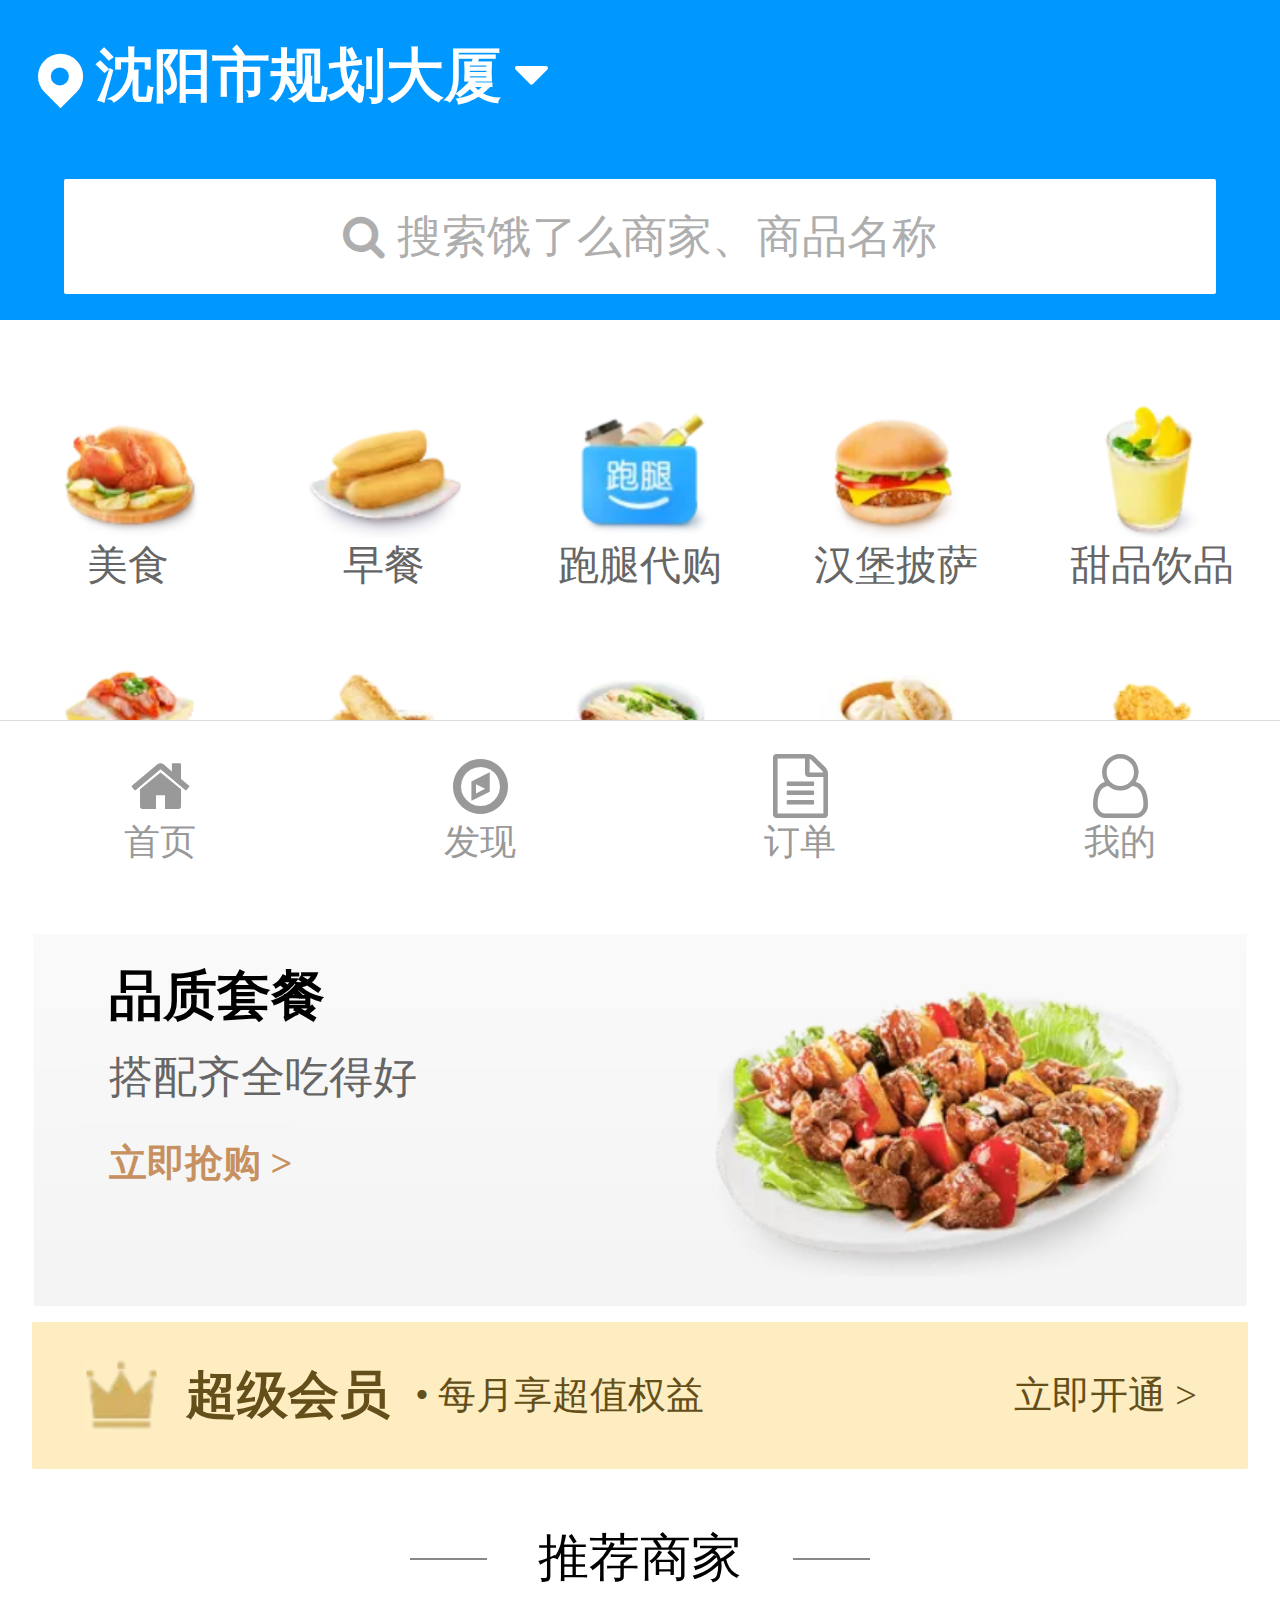
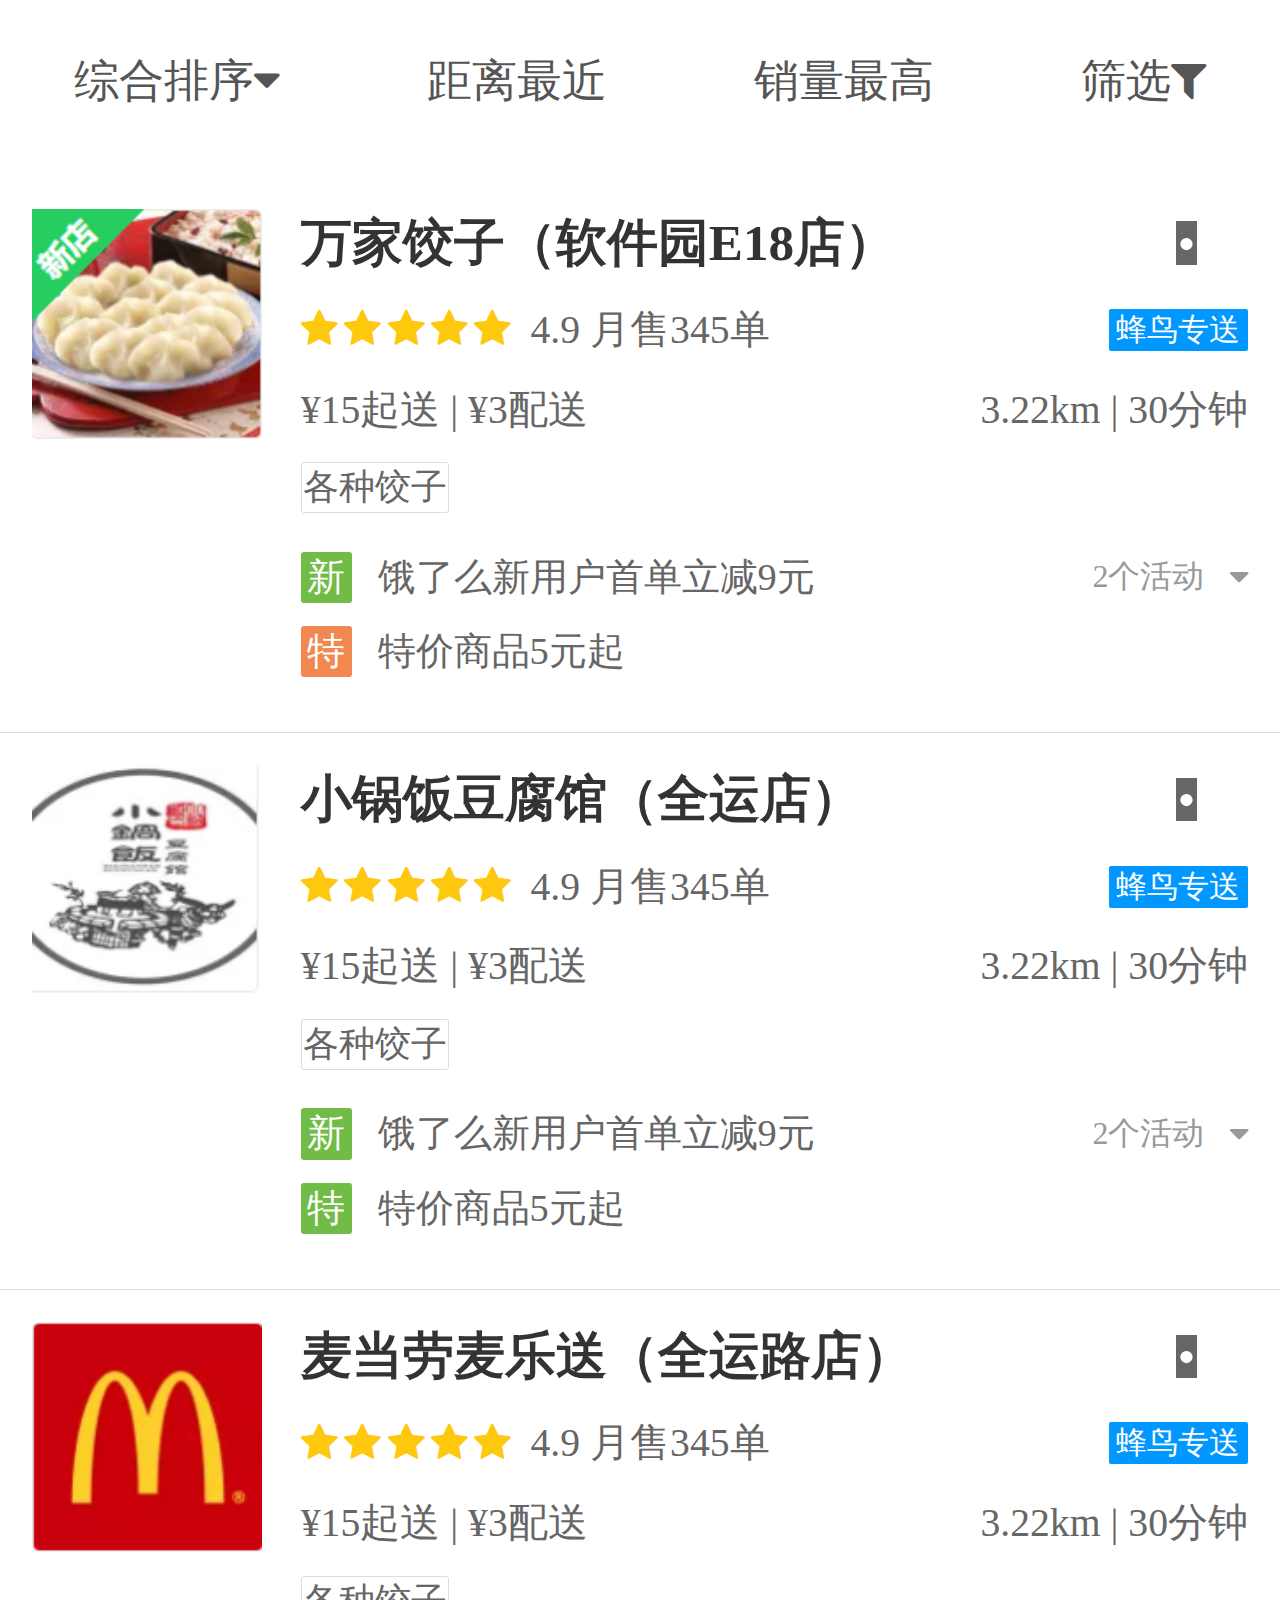
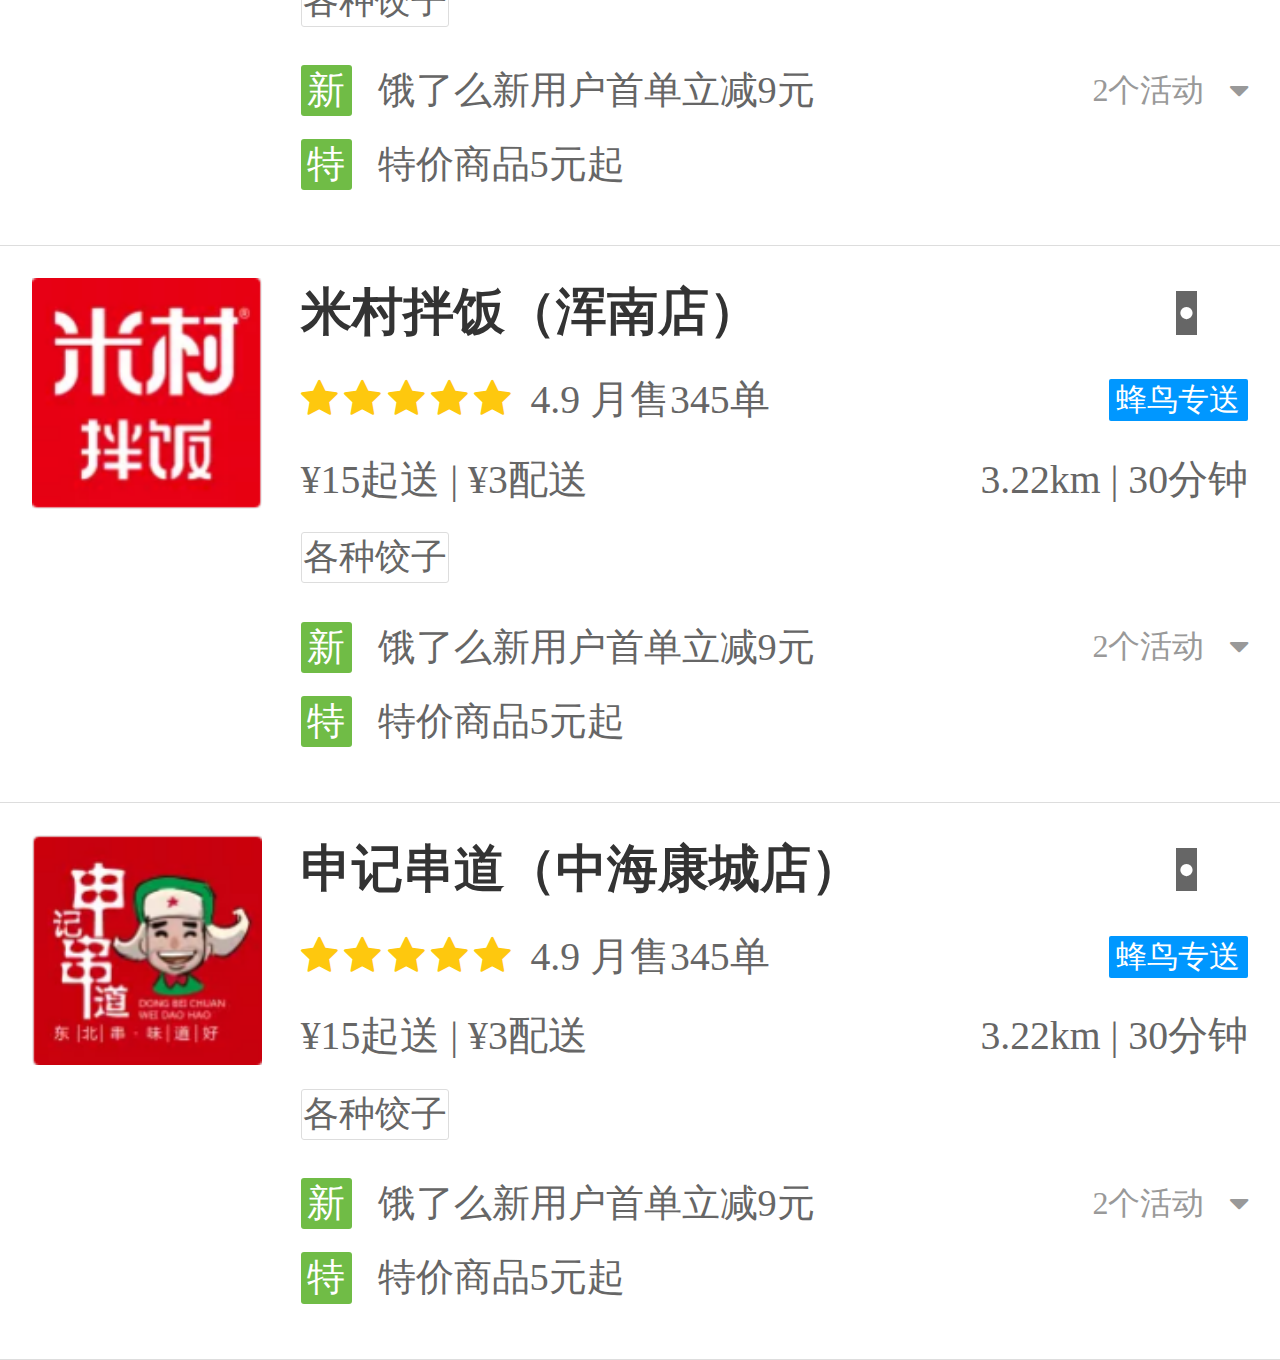
<file: index.html>
<!DOCTYPE html>
<html>
	<head>
		<meta charset="utf-8">
		<meta name="viewport" content="width=device-width,initial-scale=1">
		<link href="framework/font-awesome/css/font-awesome.min.css" rel="stylesheet">
		<link href="framework/reset.css" rel="stylesheet">
		<link href="framework/icon.css" rel="stylesheet">
		<link href="css/index.css" rel="stylesheet">
		<script src="js/index.js"></script>
		<title>饿了么 首页</title>
	</head>
	<body>
		<!-- 总容器 -->
		<div class="wrapper">
			<!-- header部分 -->
			<header>
				<div class="icon-location-box">
				    <div class="icon-location"></div>
				</div>
				<div class="location-text">沈阳市规划大厦<i class="fa fa-caret-down"></i></div>
			</header>
			
			<!-- search部分 -->
			<!-- 
			    搜索框部分（此块与search-fixed-top块宽度高度一致，用于当
				search-fixed-top块固定后，挡住下面块不要窜上去） 
			-->
			<div class="search">
				<!-- 当滚动条超过上面的定位块时，search-fixed-top块变成固定在顶部。 -->
				<div class="search-fixed-top" id="fixedBox">
					<!-- 搜索框部分中间的白框 -->
					<div class="search-box">
						<i class="fa fa-search"></i>搜索饿了么商家、商品名称
					</div>
				</div>
			</div>
			
			<!-- 点餐分类部分 -->
			<ul class="foodtype">
				<li onclick="location.href='businessList.html'">
					<img src="img/dcfl01.png">
					<p>美食</p>
				</li>
				<li onclick="location.href='businessList.html'">
					<img src="img/dcfl02.png">
					<p>早餐</p>
				</li>
				<li onclick="location.href='businessList.html'">
					<img src="img/dcfl03.png">
					<p>跑腿代购</p>
				</li>
				<li onclick="location.href='businessList.html'">
					<img src="img/dcfl04.png">
					<p>汉堡披萨</p>
				</li>
				<li onclick="location.href='businessList.html'">
					<img src="img/dcfl05.png">
					<p>甜品饮品</p>
				</li>
				<li onclick="location.href='businessList.html'">
					<img src="img/dcfl06.png">
					<p>速食简餐</p>
				</li>
				<li onclick="location.href='businessList.html'">
					<img src="img/dcfl07.png">
					<p>地方小吃</p>
				</li>
				<li onclick="location.href='businessList.html'">
					<img src="img/dcfl08.png">
					<p>米粉面馆</p>
				</li>
				<li onclick="location.href='businessList.html'">
					<img src="img/dcfl09.png">
					<p>包子粥铺</p>
				</li>
				<li onclick="location.href='businessList.html'">
					<img src="img/dcfl10.png">
					<p>炸鸡炸串</p>
				</li>
			</ul>
			
			<!-- 横幅广告部分 -->
			<div class="banner">
				<h3>品质套餐</h3>
				<p>搭配齐全吃得好</p>
				<a>立即抢购 &gt;</a>
			</div>
			
			<!-- 超级会员部分 -->
			<div class="supermember">
				<div class="left">
					<img src="img/super_member.png">
					<h3>超级会员</h3>
					<p>&#8226; 每月享超值权益</p>
				</div>
				<div class="right">
					立即开通 &gt;
				</div>
			</div>
			
			<!-- 推荐商家部分 -->
			<div class="recommend">
				<div class="recommend-line"></div>
				<p>推荐商家</p>
				<div class="recommend-line"></div>
			</div>
			
			<!-- 推荐方式部分 -->
			<ul class="recommendtype">
				<li>综合排序<i class="fa fa-caret-down"></i></li>
				<li>距离最近</li>
				<li>销量最高</li>
				<li>筛选<i class="fa fa-filter"></i></li>
			</ul>
			
			<!-- 推荐商家列表部分 -->
			<ul class="business">
				<li>
					<img src="img/sj01.png">
					<div class="business-info">
						<div class="business-info-h">
							<h3>万家饺子（软件园E18店）</h3>
							<div class="business-info-like">&#8226;</div>
						</div>
						<div class="business-info-star">
							<div class="business-info-star-left">
								<i class="fa fa-star"></i>
								<i class="fa fa-star"></i>
								<i class="fa fa-star"></i>
								<i class="fa fa-star"></i>
								<i class="fa fa-star"></i>
								<p>4.9 月售345单</p>
							</div>
							<div class="business-info-star-right">
								蜂鸟专送
							</div>
						</div>
						<div class="business-info-delivery">
							<p>&#165;15起送 | &#165;3配送</p>
							<p>3.22km | 30分钟</p>
						</div>
						<div class="business-info-explain">
							<div>各种饺子</div>
						</div>
						<div class="business-info-promotion">
							<div class="business-info-promotion-left">
								<div class="business-info-promotion-left-incon">新</div>
								<p>饿了么新用户首单立减9元</p>
							</div>
							<div class="business-info-promotion-right">
								<p>2个活动</p>
								<i class="fa fa-caret-down"></i>
							</div>
						</div>
						<div class="business-info-promotion">
							<div class="business-info-promotion-left">
								<div class="business-info-promotion-left-incon" style="background-color: #F1884F;">特</div>
								<p>特价商品5元起</p>
							</div>
						</div>
					</div>
				</li>
				<li>
					<img src="img/sj02.png">
					<div class="business-info">
						<div class="business-info-h">
							<h3>小锅饭豆腐馆（全运店）</h3>
							<div class="business-info-like">&#8226;</div>
						</div>
						<div class="business-info-star">
							<div class="business-info-star-left">
								<i class="fa fa-star"></i>
								<i class="fa fa-star"></i>
								<i class="fa fa-star"></i>
								<i class="fa fa-star"></i>
								<i class="fa fa-star"></i>
								<p>4.9 月售345单</p>
							</div>
							<div class="business-info-star-right">
								蜂鸟专送
							</div>
						</div>
						<div class="business-info-delivery">
							<p>&#165;15起送 | &#165;3配送</p>
							<p>3.22km | 30分钟</p>
						</div>
						<div class="business-info-explain">
							<div>各种饺子</div>
						</div>
						<div class="business-info-promotion">
							<div class="business-info-promotion-left">
								<div class="business-info-promotion-left-incon">新</div>
								<p>饿了么新用户首单立减9元</p>
							</div>
							<div class="business-info-promotion-right">
								<p>2个活动</p>
								<i class="fa fa-caret-down"></i>
							</div>
						</div>
						<div class="business-info-promotion">
							<div class="business-info-promotion-left">
								<div class="business-info-promotion-left-incon">特</div>
								<p>特价商品5元起</p>
							</div>
						</div>
					</div>
				</li>
				<li>
					<img src="img/sj03.png">
					<div class="business-info">
						<div class="business-info-h">
							<h3>麦当劳麦乐送（全运路店）</h3>
							<div class="business-info-like">&#8226;</div>
						</div>
						<div class="business-info-star">
							<div class="business-info-star-left">
								<i class="fa fa-star"></i>
								<i class="fa fa-star"></i>
								<i class="fa fa-star"></i>
								<i class="fa fa-star"></i>
								<i class="fa fa-star"></i>
								<p>4.9 月售345单</p>
							</div>
							<div class="business-info-star-right">
								蜂鸟专送
							</div>
						</div>
						<div class="business-info-delivery">
							<p>&#165;15起送 | &#165;3配送</p>
							<p>3.22km | 30分钟</p>
						</div>
						<div class="business-info-explain">
							<div>各种饺子</div>
						</div>
						<div class="business-info-promotion">
							<div class="business-info-promotion-left">
								<div class="business-info-promotion-left-incon">新</div>
								<p>饿了么新用户首单立减9元</p>
							</div>
							<div class="business-info-promotion-right">
								<p>2个活动</p>
								<i class="fa fa-caret-down"></i>
							</div>
						</div>
						<div class="business-info-promotion">
							<div class="business-info-promotion-left">
								<div class="business-info-promotion-left-incon">特</div>
								<p>特价商品5元起</p>
							</div>
						</div>
					</div>
				</li>
				<li>
					<img src="img/sj04.png">
					<div class="business-info">
						<div class="business-info-h">
							<h3>米村拌饭（浑南店）</h3>
							<div class="business-info-like">&#8226;</div>
						</div>
						<div class="business-info-star">
							<div class="business-info-star-left">
								<i class="fa fa-star"></i>
								<i class="fa fa-star"></i>
								<i class="fa fa-star"></i>
								<i class="fa fa-star"></i>
								<i class="fa fa-star"></i>
								<p>4.9 月售345单</p>
							</div>
							<div class="business-info-star-right">
								蜂鸟专送
							</div>
						</div>
						<div class="business-info-delivery">
							<p>&#165;15起送 | &#165;3配送</p>
							<p>3.22km | 30分钟</p>
						</div>
						<div class="business-info-explain">
							<div>各种饺子</div>
						</div>
						<div class="business-info-promotion">
							<div class="business-info-promotion-left">
								<div class="business-info-promotion-left-incon">新</div>
								<p>饿了么新用户首单立减9元</p>
							</div>
							<div class="business-info-promotion-right">
								<p>2个活动</p>
								<i class="fa fa-caret-down"></i>
							</div>
						</div>
						<div class="business-info-promotion">
							<div class="business-info-promotion-left">
								<div class="business-info-promotion-left-incon">特</div>
								<p>特价商品5元起</p>
							</div>
						</div>
					</div>
				</li>
				<li>
					<img src="img/sj05.png">
					<div class="business-info">
						<div class="business-info-h">
							<h3>申记串道（中海康城店）</h3>
							<div class="business-info-like">&#8226;</div>
						</div>
						<div class="business-info-star">
							<div class="business-info-star-left">
								<i class="fa fa-star"></i>
								<i class="fa fa-star"></i>
								<i class="fa fa-star"></i>
								<i class="fa fa-star"></i>
								<i class="fa fa-star"></i>
								<p>4.9 月售345单</p>
							</div>
							<div class="business-info-star-right">
								蜂鸟专送
							</div>
						</div>
						<div class="business-info-delivery">
							<p>&#165;15起送 | &#165;3配送</p>
							<p>3.22km | 30分钟</p>
						</div>
						<div class="business-info-explain">
							<div>各种饺子</div>
						</div>
						<div class="business-info-promotion">
							<div class="business-info-promotion-left">
								<div class="business-info-promotion-left-incon">新</div>
								<p>饿了么新用户首单立减9元</p>
							</div>
							<div class="business-info-promotion-right">
								<p>2个活动</p>
								<i class="fa fa-caret-down"></i>
							</div>
						</div>
						<div class="business-info-promotion">
							<div class="business-info-promotion-left">
								<div class="business-info-promotion-left-incon">特</div>
								<p>特价商品5元起</p>
							</div>
						</div>
					</div>
				</li>
			</ul>
			
			<!-- 底部菜单部分 -->
			<ul class="footer">
				<li onclick="location.href='index.html'">
					<i class="fa fa-home"></i>
					<p>首页</p>
				</li>
				<li>
					<i class="fa fa-compass"></i>
					<p>发现</p>
				</li>
				<li onclick="location.href='orderList.html'">
					<i class="fa fa-file-text-o"></i>
					<p>订单</p>
				</li>
				<li>
					<i class="fa fa-user-o"></i>
					<p>我的</p>
				</li>
			</ul>
		</div>
	</body>
</html>
</file>
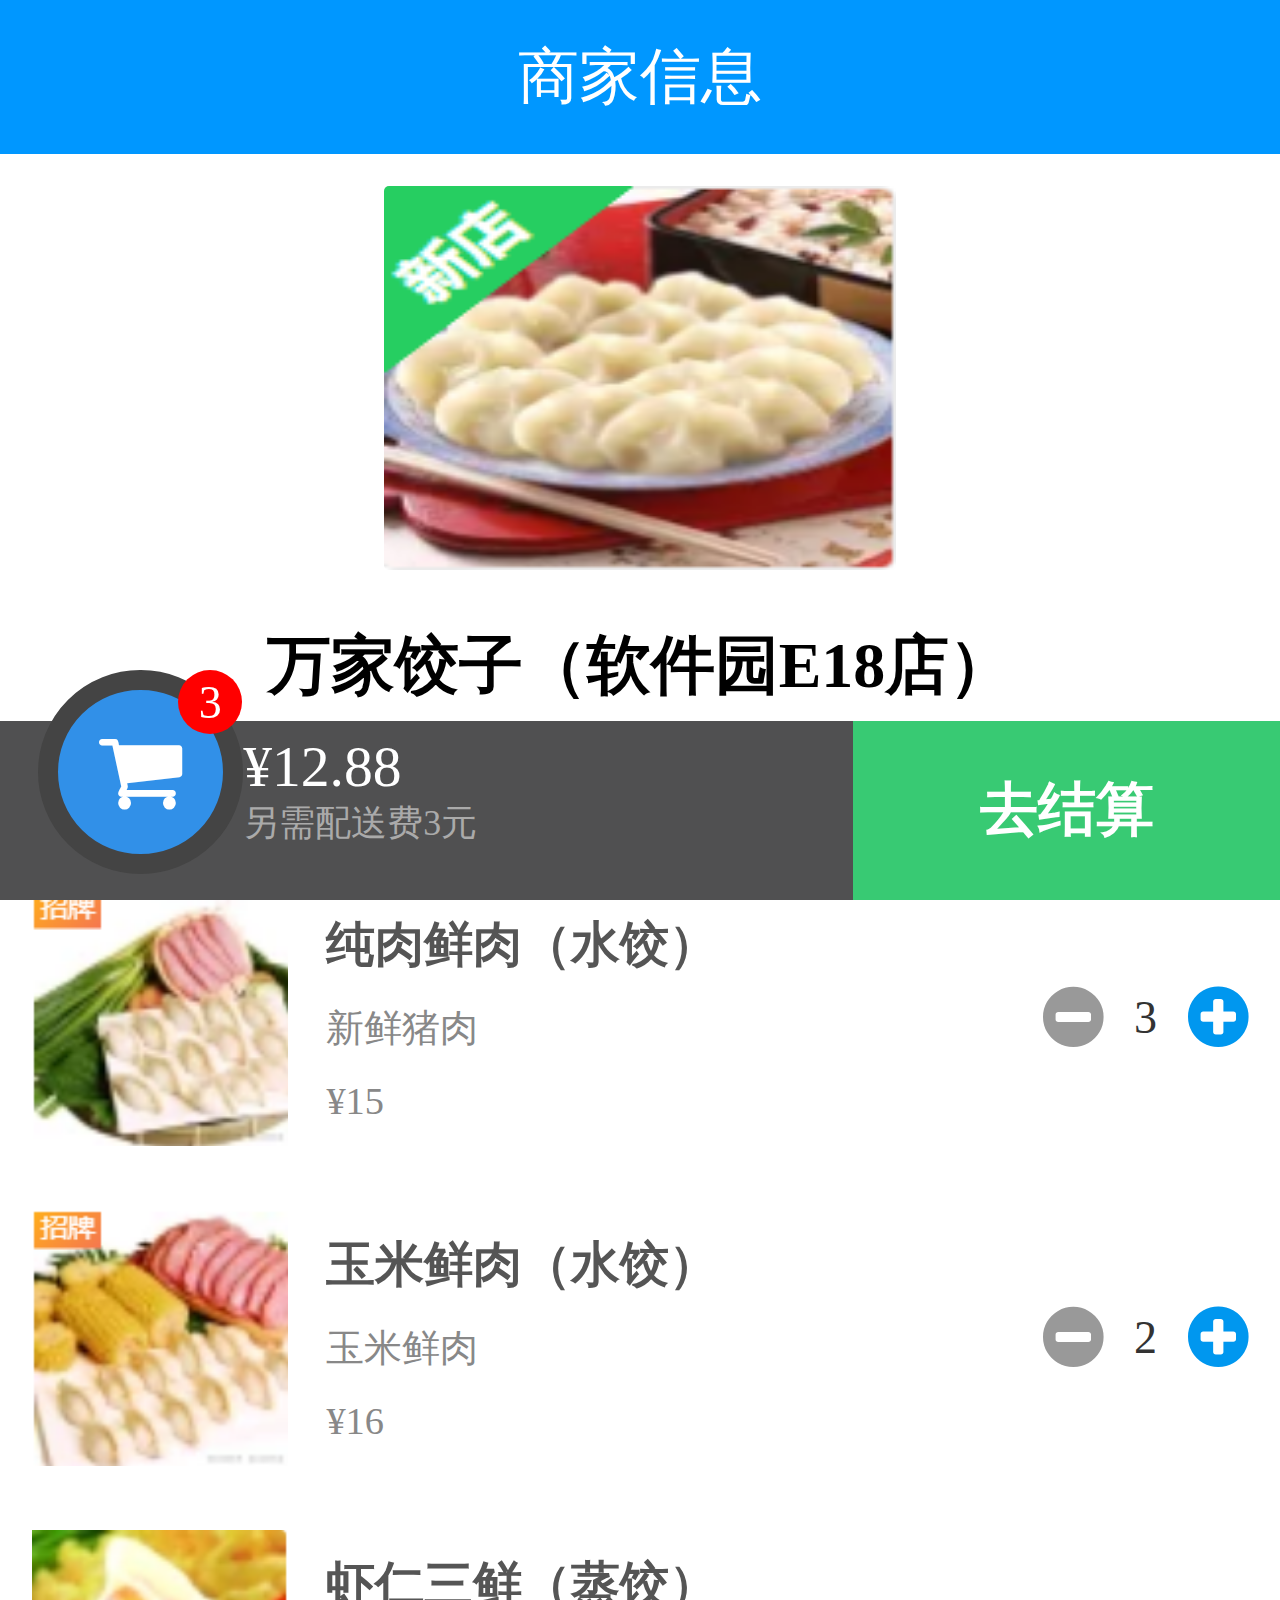
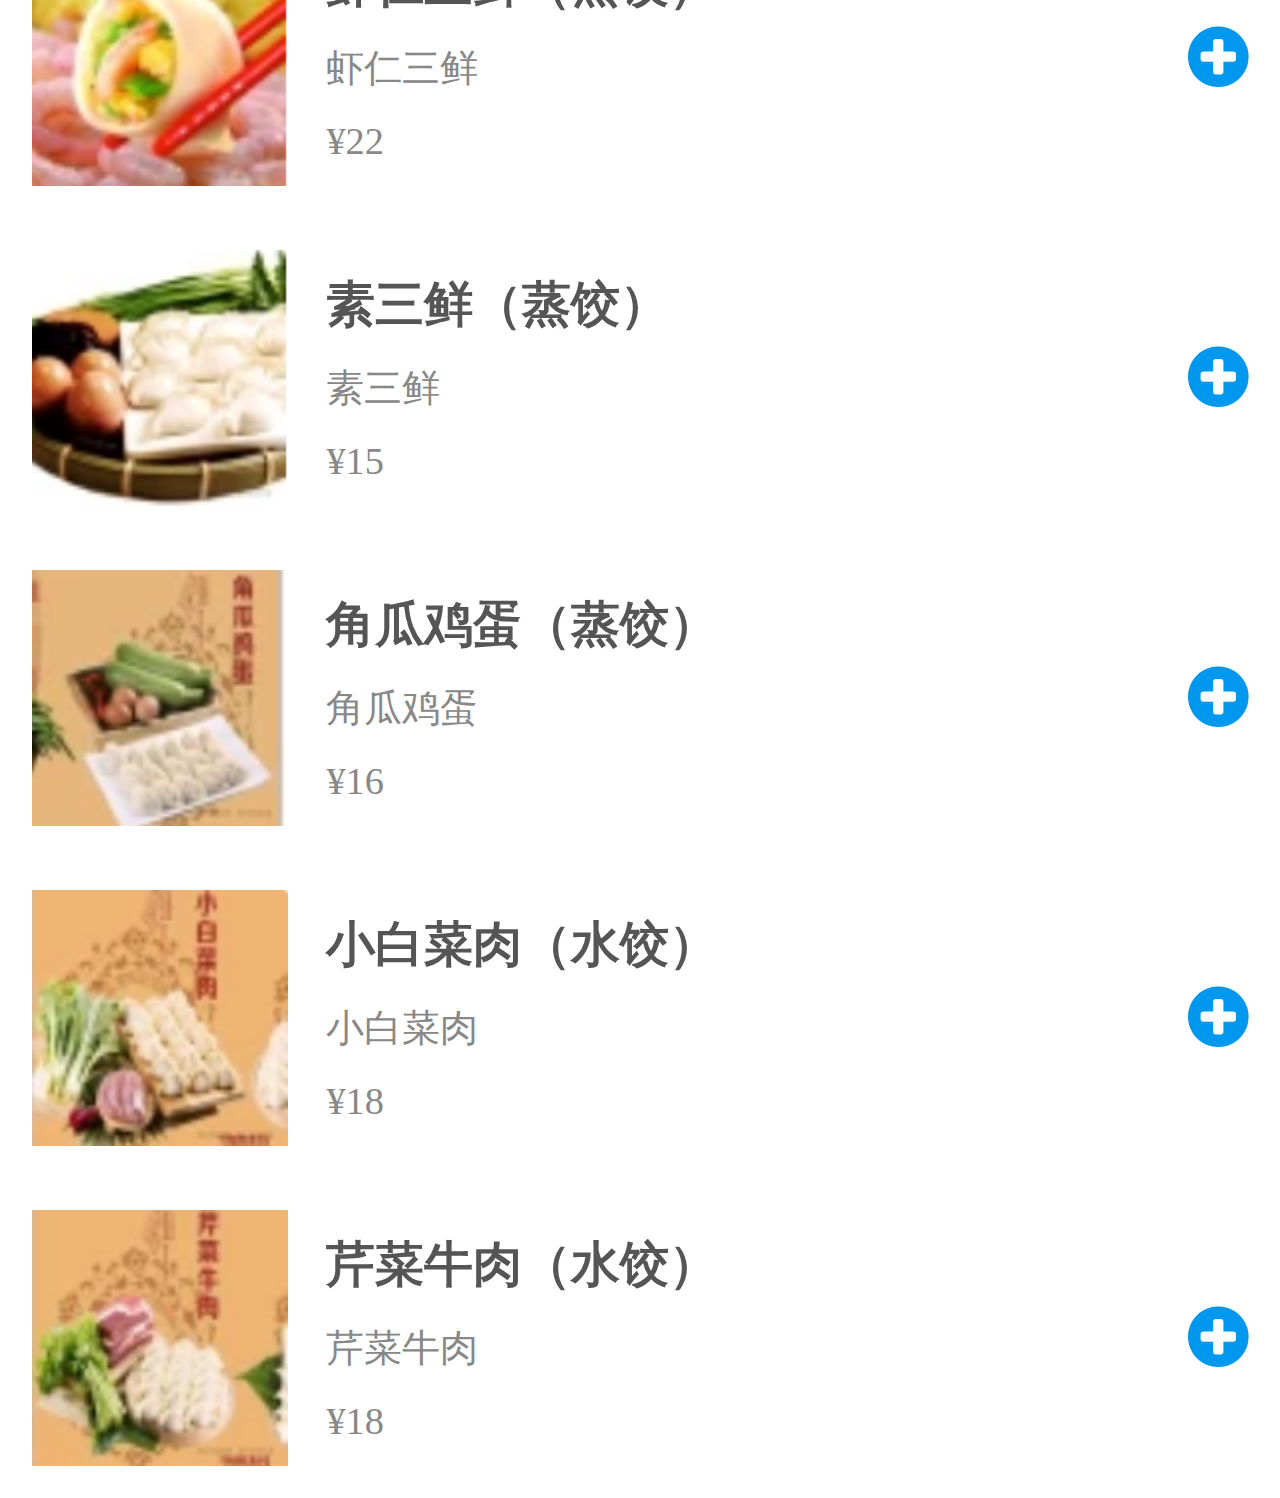
<file: businessInfo.html>
<!DOCTYPE html>
<html>
	<head>
		<meta charset="utf-8">
		<meta name="viewport" content="width=device-width,initial-scale=1">
		<link href="framework/font-awesome/css/font-awesome.min.css" rel="stylesheet">
		<link href="framework/reset.css" rel="stylesheet">
		<link href="css/businessInfo.css" rel="stylesheet">
		<title>饿了么 商家信息</title>
	</head>
	<body>
		<div class="wrapper">
			
			<!-- header部分 -->
			<header>
				<p>商家信息</p>
			</header>
			
			<!-- 商家logo部分 -->
			<div class="business-logo">
				<img src="img/sj01.png">
			</div>
			
			<!-- 商家信息部分 -->
			<div class="business-info">
				<h1>万家饺子（软件园E18店）</h1>
				<p>&#165;15起送 &#165;3配送</p>
				<p>各种饺子炒菜</p>
			</div>
			
			<!-- 食品列表部分 -->
			<ul class="food">
				<li>
					<div class="food-left">
						<img src="img/sp01.png">
						<div class="food-left-info">
							<h3>纯肉鲜肉（水饺）</h3>
							<p>新鲜猪肉</p>
							<p>&#165;15</p>
						</div>
					</div>
					<div class="food-right">
						<div>
							<i class="fa fa-minus-circle"></i>
						</div>
						<p><span>3</span></p>
						<div>
							<i class="fa fa-plus-circle"></i>
						</div>
					</div>
				</li>
				<li>
					<div class="food-left">
						<img src="img/sp02.png">
						<div class="food-left-info">
							<h3>玉米鲜肉（水饺）</h3>
							<p>玉米鲜肉</p>
							<p>&#165;16</p>
						</div>
					</div>
					<div class="food-right">
						<div>
							<i class="fa fa-minus-circle"></i>
						</div>
						<p><span>2</span></p>
						<div>
							<i class="fa fa-plus-circle"></i>
						</div>
					</div>
				</li>
				<li>
					<div class="food-left">
						<img src="img/sp03.png">
						<div class="food-left-info">
							<h3>虾仁三鲜（蒸饺）</h3>
							<p>虾仁三鲜</p>
							<p>&#165;22</p>
						</div>
					</div>
					<div class="food-right">
						<div>
						</div>
						<p></p>
						<div>
							<i class="fa fa-plus-circle"></i>
						</div>
					</div>
				</li>
				<li>
					<div class="food-left">
						<img src="img/sp04.png">
						<div class="food-left-info">
							<h3>素三鲜（蒸饺）</h3>
							<p>素三鲜</p>
							<p>&#165;15</p>
						</div>
					</div>
					<div class="food-right">
						<div>
						</div>
						<p></p>
						<div>
							<i class="fa fa-plus-circle"></i>
						</div>
					</div>
				</li>
				<li>
					<div class="food-left">
						<img src="img/sp05.png">
						<div class="food-left-info">
							<h3>角瓜鸡蛋（蒸饺）</h3>
							<p>角瓜鸡蛋</p>
							<p>&#165;16</p>
						</div>
					</div>
					<div class="food-right">
						<div>
						</div>
						<p></p>
						<div>
							<i class="fa fa-plus-circle"></i>
						</div>
					</div>
				</li>
				<li>
					<div class="food-left">
						<img src="img/sp06.png">
						<div class="food-left-info">
							<h3>小白菜肉（水饺）</h3>
							<p>小白菜肉</p>
							<p>&#165;18</p>
						</div>
					</div>
					<div class="food-right">
						<div>
						</div>
						<p></p>
						<div>
							<i class="fa fa-plus-circle"></i>
						</div>
					</div>
				</li>
				<li>
					<div class="food-left">
						<img src="img/sp07.png">
						<div class="food-left-info">
							<h3>芹菜牛肉（水饺）</h3>
							<p>芹菜牛肉</p>
							<p>&#165;18</p>
						</div>
					</div>
					<div class="food-right">
						<div>
						</div>
						<p></p>
						<div>
							<i class="fa fa-plus-circle"></i>
						</div>
					</div>
				</li>
			</ul>
			
			<!-- 购物车部分 -->
			<div class="cart">
				<div class="cart-left">
					<div class="cart-left-icon">
						<i class="fa fa-shopping-cart"></i>
						<div class="cart-left-icon-quantity">3</div>
					</div>
					<div class="cart-left-info">
						<p>&#165;12.88</p>
						<p>另需配送费3元</p>
					</div>
				</div>
				<div class="cart-right">
					<!-- 不够起送费 -->
					<!--
					<div class="cart-right-item">
						&#165;15起送
					</div>
					-->
					<!-- 达到起送费 -->
					<div class="cart-right-item" onclick="location.href='order.html'">
					    去结算
					</div>
				</div>
			</div>
			
		</div>	
	</body>
</html>
</file>
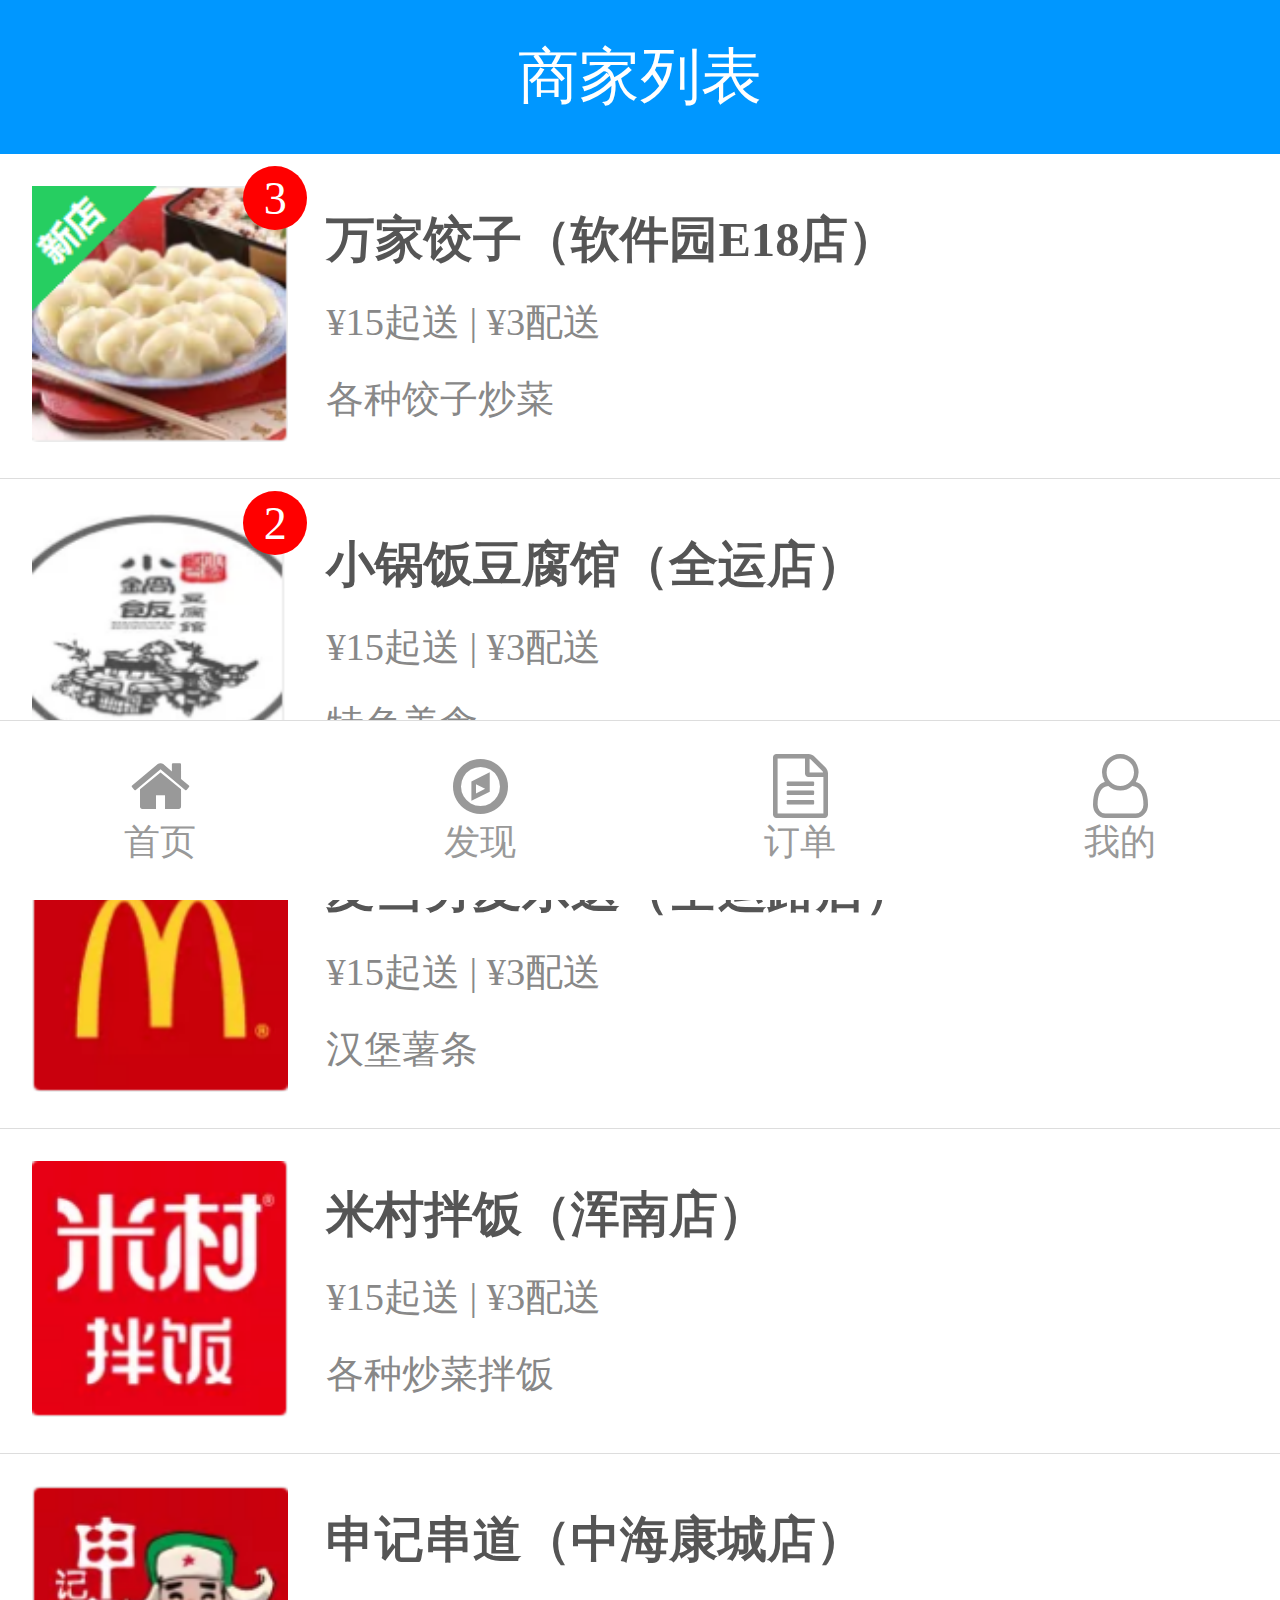
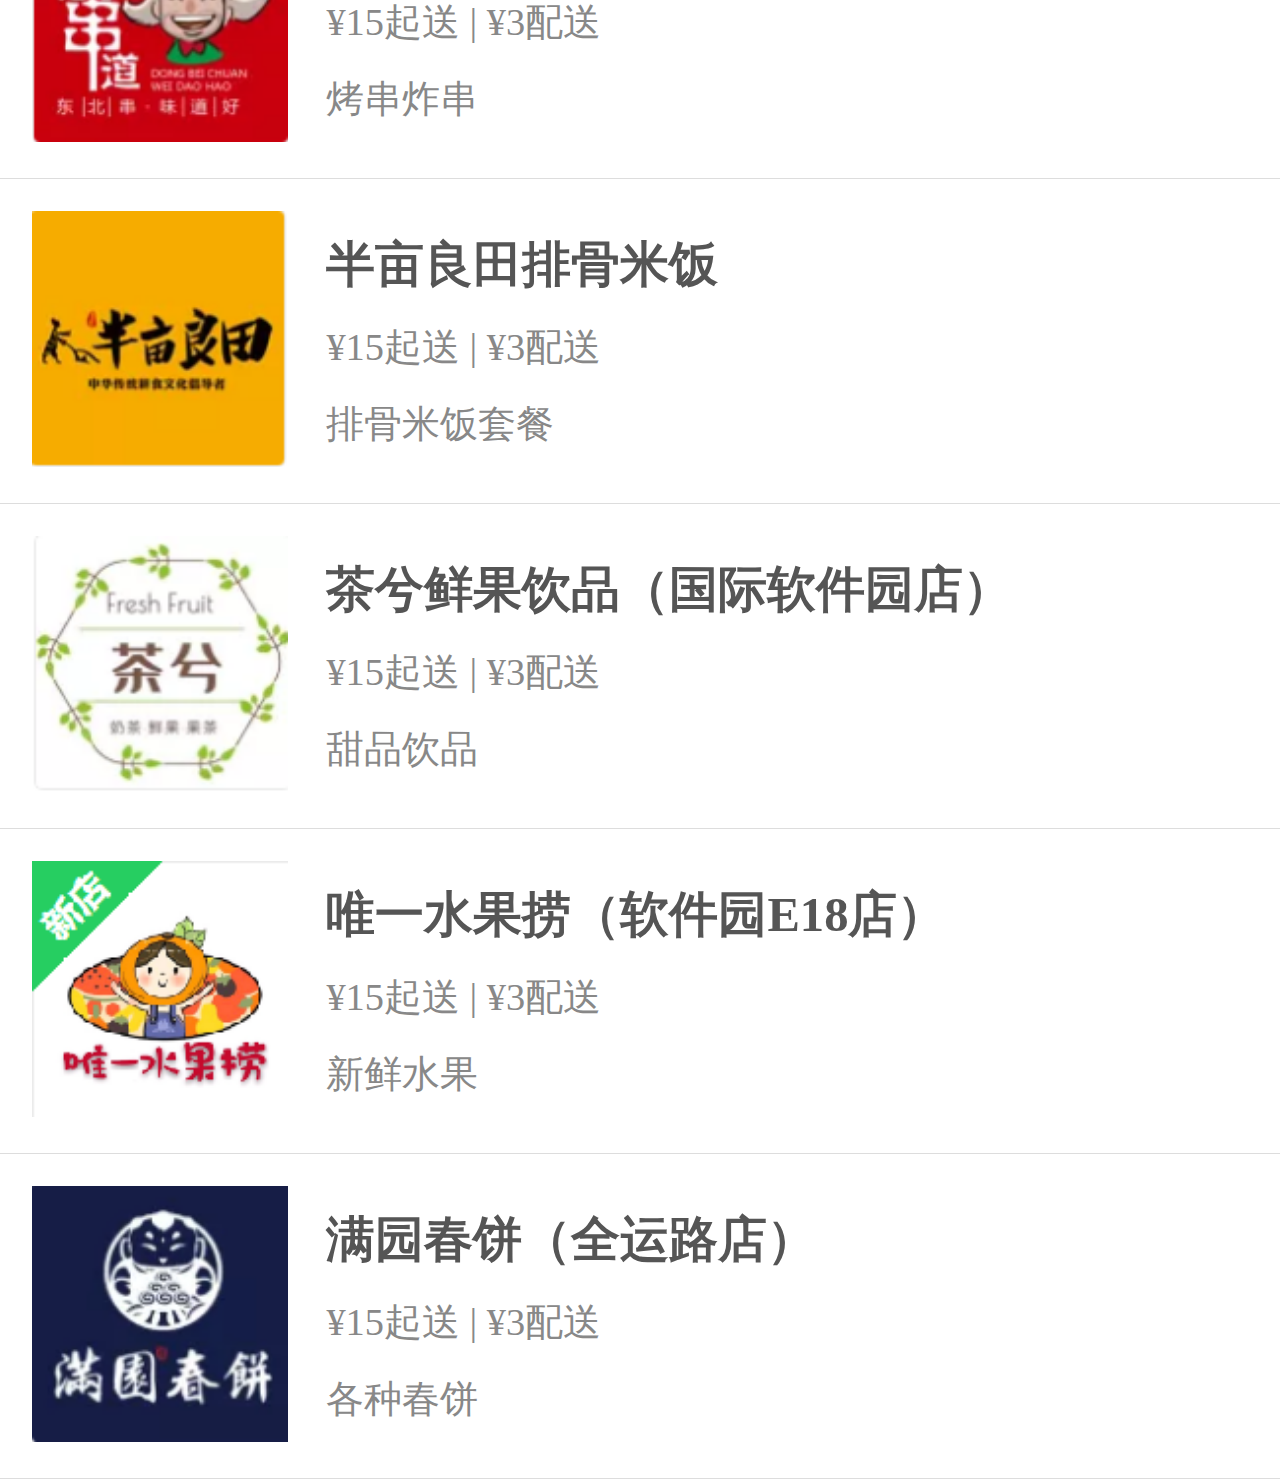
<file: businessList.html>
<!DOCTYPE html>
<html>
	<head>
		<meta charset="utf-8">
		<meta name="viewport" content="width=device-width,initial-scale=1">
		<link href="framework/font-awesome/css/font-awesome.min.css" rel="stylesheet">
		<link href="framework/reset.css" rel="stylesheet">
		<link href="css/businessList.css" rel="stylesheet">
		<title>饿了么 商家列表</title>
	</head>
	<body>
		<div class="wrapper">
			
			<!-- header部分 -->
			<header>
				<p>商家列表</p>
			</header>
			
			<!-- 商家列表部分 -->
			<ul class="business">
				<li onclick="location.href='businessInfo.html'">
					<div class="business-img">
						<img src="img/sj01.png">
						<div class="business-img-quantity">3</div>
					</div>
					<div class="business-info">
						<h3>万家饺子（软件园E18店）</h3>
						<p>&#165;15起送 | &#165;3配送</p>
						<p>各种饺子炒菜</p>
					</div>
				</li>
				<li onclick="location.href='businessInfo.html'">
					<div class="business-img">
						<img src="img/sj02.png">
						<div class="business-img-quantity">2</div>
					</div>
					<div class="business-info">
						<h3>小锅饭豆腐馆（全运店）</h3>
						<p>&#165;15起送 | &#165;3配送</p>
						<p>特色美食</p>
					</div>
				</li>
				<li onclick="location.href='businessInfo.html'">
					<div class="business-img">
						<img src="img/sj03.png">
						<div class="business-img-quantity">1</div>
					</div>
					<div class="business-info">
						<h3>麦当劳麦乐送（全运路店）</h3>
						<p>&#165;15起送 | &#165;3配送</p>
						<p>汉堡薯条</p>
					</div>
				</li>
				<li onclick="location.href='businessInfo.html'">
					<div class="business-img">
						<img src="img/sj04.png">
					</div>
					<div class="business-info">
						<h3>米村拌饭（浑南店）</h3>
						<p>&#165;15起送 | &#165;3配送</p>
						<p>各种炒菜拌饭</p>
					</div>
				</li>
				<li onclick="location.href='businessInfo.html'">
					<div class="business-img">
						<img src="img/sj05.png">
					</div>
					<div class="business-info">
						<h3>申记串道（中海康城店）</h3>
						<p>&#165;15起送 | &#165;3配送</p>
						<p>烤串炸串</p>
					</div>
				</li>
				<li onclick="location.href='businessInfo.html'">
					<div class="business-img">
						<img src="img/sj06.png">
					</div>
					<div class="business-info">
						<h3>半亩良田排骨米饭</h3>
						<p>&#165;15起送 | &#165;3配送</p>
						<p>排骨米饭套餐</p>
					</div>
				</li>
				<li onclick="location.href='businessInfo.html'">
					<div class="business-img">
						<img src="img/sj07.png">
					</div>
					<div class="business-info">
						<h3>茶兮鲜果饮品（国际软件园店）</h3>
						<p>&#165;15起送 | &#165;3配送</p>
						<p>甜品饮品</p>
					</div>
				</li>
				<li onclick="location.href='businessInfo.html'">
					<div class="business-img">
						<img src="img/sj08.png">
					</div>
					<div class="business-info">
						<h3>唯一水果捞（软件园E18店）</h3>
						<p>&#165;15起送 | &#165;3配送</p>
						<p>新鲜水果</p>
					</div>
				</li>
				<li onclick="location.href='businessInfo.html'">
					<div class="business-img">
						<img src="img/sj09.png">
					</div>
					<div class="business-info">
						<h3>满园春饼（全运路店）</h3>
						<p>&#165;15起送 | &#165;3配送</p>
						<p>各种春饼</p>
					</div>
				</li>
			</ul>
			
			<!-- 底部菜单部分 -->
			<ul class="footer">
				<li onclick="location.href='index.html'">
					<i class="fa fa-home"></i>
					<p>首页</p>
				</li>
				<li>
					<i class="fa fa-compass"></i>
					<p>发现</p>
				</li>
				<li onclick="location.href='orderList.html'">
					<i class="fa fa-file-text-o"></i>
					<p>订单</p>
				</li>
				<li>
					<i class="fa fa-user-o"></i>
					<p>我的</p>
				</li>
			</ul>
			
		</div>
	</body>
</html>
</file>
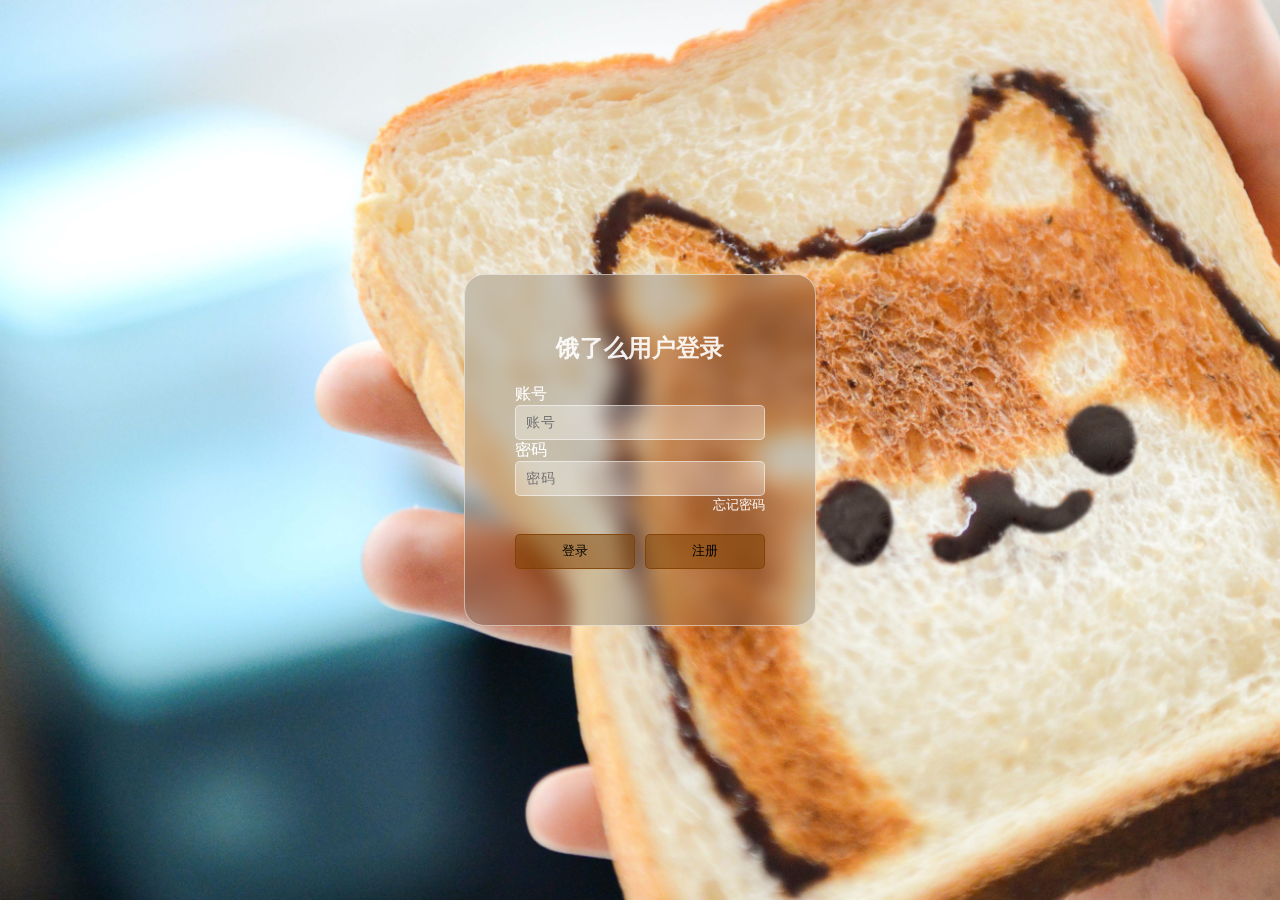
<file: login.html>
<!DOCTYPE html>
<html>
	<head>
		<meta charset="utf-8">
		<meta name="viewport" content="width=device-width,initial-scale=1">
		<link href="framework/font-awesome/css/font-awesome.min.css" rel="stylesheet">
		<link href="framework/reset.css" rel="stylesheet">
		<link href="css/login.css" rel="stylesheet">
		<title>饿了么 用户登陆</title>
	</head>
	<body>
	<div class="box">
		<h2>饿了么用户登录</h2>
		<div class="input-box">
			<lable>账号</lable>
			<input type="text" placeholder="账号">
		</div>
		<div class="input-box">
			<lable>密码</lable>
			<input type="text" placeholder="密码">
		</div>
		<div class="btn-box">
			<a href="#">忘记密码</a>
			<div>
				<button onclick="location.href='index.html'">登录</button>
				<button onclick="location.href='register.html'">注册</button>
			</div>
		</div>
	</div>
<!--		<div class="wrapper">-->
<!--			-->
<!--			&lt;!&ndash; header部分 &ndash;&gt;-->
<!--			<header>-->
<!--				<p>用户登陆</p>-->
<!--			</header>-->
<!--			-->
<!--			&lt;!&ndash; 表单部分 &ndash;&gt;-->
<!--			<ul class="form-box">-->
<!--				<li>-->
<!--					<div class="title">-->
<!--						手机号码：-->
<!--					</div>-->
<!--					<div class="content">-->
<!--						<input type="text" placeholder="手机号码">-->
<!--					</div>-->
<!--				</li>-->
<!--				<li>-->
<!--					<div class="title">-->
<!--						密码：-->
<!--					</div>-->
<!--					<div class="content">-->
<!--						<input type="password" placeholder="密码">-->
<!--					</div>-->
<!--				</li>-->
<!--			</ul>-->
<!--			-->
<!--			<div class="button-login">-->
<!--				<button>登陆</button>-->
<!--			</div>-->
<!--			<div class="button-register">-->
<!--				<button onclick="location.href='register.html'">去注册</button>-->
<!--			</div>-->
<!--			-->
<!--			&lt;!&ndash; 底部菜单部分 &ndash;&gt;-->
<!--			<ul class="footer">-->
<!--				<li onclick="location.href='index.html'">-->
<!--					<i class="fa fa-home"></i>-->
<!--					<p>首页</p>-->
<!--				</li>-->
<!--				<li>-->
<!--					<i class="fa fa-compass"></i>-->
<!--					<p>发现</p>-->
<!--				</li>-->
<!--				<li onclick="location.href='orderList.html'">-->
<!--					<i class="fa fa-file-text-o"></i>-->
<!--					<p>订单</p>-->
<!--				</li>-->
<!--				<li>-->
<!--					<i class="fa fa-user-o"></i>-->
<!--					<p>我的</p>-->
<!--				</li>-->
<!--			</ul>-->
<!--		</div>	-->
	</body>
</html>
</file>
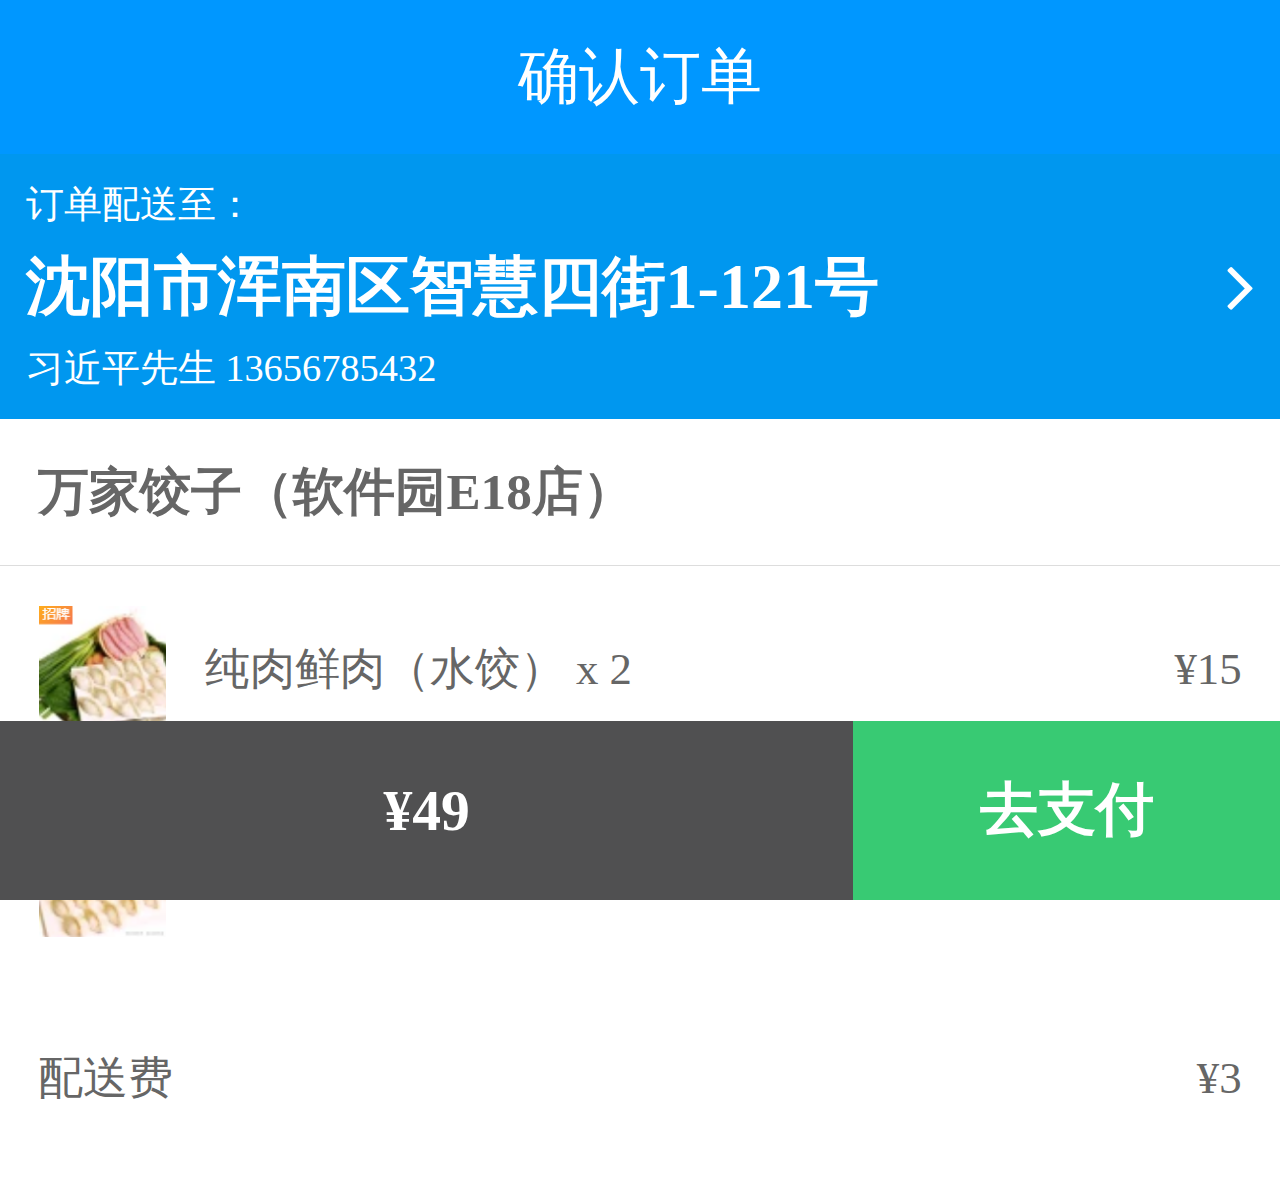
<file: order.html>
<!DOCTYPE html>
<html>
	<head>
		<meta charset="utf-8">
		<meta name="viewport" content="width=device-width,initial-scale=1">
		<link href="framework/font-awesome/css/font-awesome.min.css" rel="stylesheet">
		<link href="framework/reset.css" rel="stylesheet">
		<link href="css/order.css" rel="stylesheet">
		<title>饿了么 确认订单</title>
	</head>
	<body>
		<div class="wrapper">
			
			<!-- header部分 -->
			<header>
				<p>确认订单</p>
			</header>
		
			<!-- 订单信息部分 -->
			<div class="order-info">
				<h5>订单配送至：</h5>
				<div class="order-info-address">
					<p>沈阳市浑南区智慧四街1-121号</p>
					<i class="fa fa-angle-right"></i>
				</div>
				<p>习近平先生 13656785432</p>
			</div>
			
			<h3>万家饺子（软件园E18店）</h3>

			<!-- 订单明细部分 -->
			<ul class="order-detailed">
				<li>
					<div class="order-detailed-left">
						<img src="img/sp01.png">
						<p>纯肉鲜肉（水饺） x 2</p>
					</div>
					<p>&#165;15</p>
				</li>
				<li>
					<div class="order-detailed-left">
						<img src="img/sp02.png">
						<p>玉米鲜肉（水饺） x 1</p>
					</div>
					<p>&#165;16</p>
				</li>
			</ul>
			<div class="order-deliveryfee">
				<p>配送费</p>
				<p>&#165;3</p>
			</div>
			
			<!-- 合计部分 -->
			<div class="total">
				<div class="total-left">
					&#165;49
				</div>
				<div class="total-right" onclick="location.href='payment.html'">
					去支付
				</div>
			</div>
		</div>	
	</body>
</html>
</file>
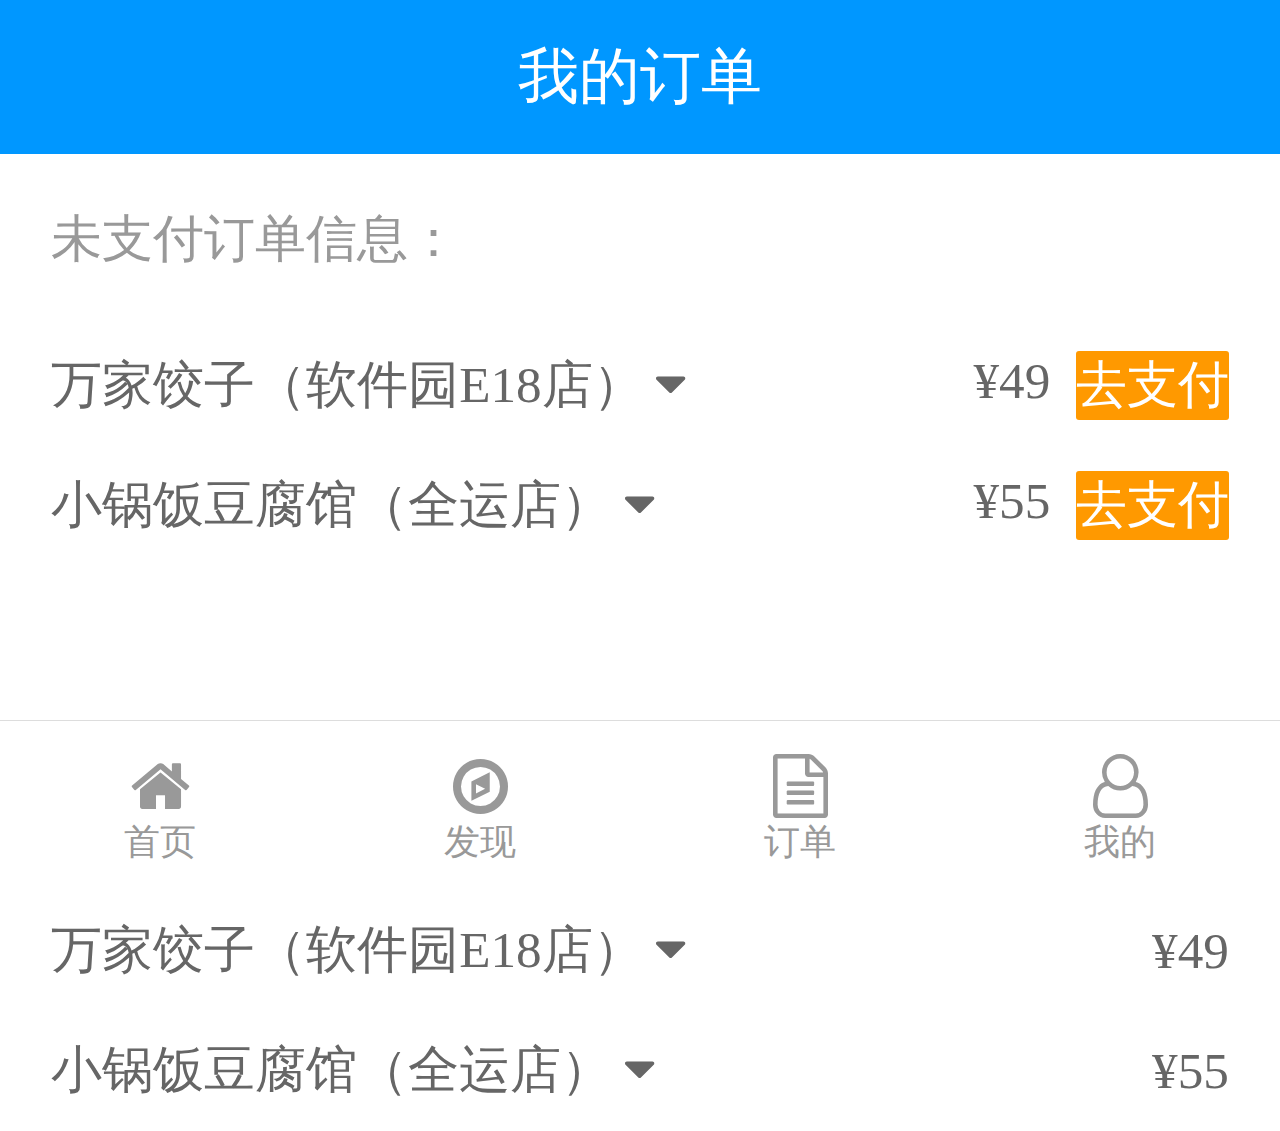
<file: orderList.html>
<!DOCTYPE html>
<html>
	<head>
		<meta charset="utf-8">
		<meta name="viewport" content="width=device-width,initial-scale=1">
		<link href="framework/font-awesome/css/font-awesome.min.css" rel="stylesheet">
		<link href="framework/reset.css" rel="stylesheet">
		<link href="css/orderList.css" rel="stylesheet">
		<script src="js/orderList.js"></script>
		<title>饿了么 我的订单</title>
	</head>
	<body>
		
		<div class="wrapper">
			
			<!-- header部分 -->
			<header>
				<p>我的订单</p>
			</header>
			
			<!-- 订单列表部分 -->
			<h3>未支付订单信息：</h3>
			<ul class="order">
				<li>
					<div class="order-info">
						<p>
							万家饺子（软件园E18店）
							<i class="fa fa-caret-down"></i>
						</p>
						<div class="order-info-right">
							<p>&#165;49</p>
							<div class="order-info-right-icon">去支付</div>
						</div>
					</div>
					<ul class="order-detailet">
						<li>
							<p>纯肉鲜肉（水饺） x 2</p>
							<p>&#165;15</p>
						</li>
						<li>
							<p>玉米鲜肉（水饺） x 1</p>
							<p>&#165;16</p>
						</li>
						<li>
							<p>配送费</p>
							<p>&#165;3</p>
						</li>
					</ul>
				</li>
				<li>
					<div class="order-info">
						<p>
							小锅饭豆腐馆（全运店）
							<i class="fa fa-caret-down"></i>
						</p>
						<div class="order-info-right">
							<p>&#165;55</p>
							<div class="order-info-right-icon">去支付</div>
						</div>
					</div>
					<ul class="order-detailet">
						<li>
							<p>纯肉鲜肉（水饺） x 2</p>
							<p>&#165;15</p>
						</li>
						<li>
							<p>玉米鲜肉（水饺） x 1</p>
							<p>&#165;16</p>
						</li>
						<li>
							<p>配送费</p>
							<p>&#165;3</p>
						</li>
					</ul>
				</li>
			</ul>
			
			<h3>已支付订单信息：</h3>
			<ul class="order">
				<li>
					<div class="order-info">
						<p>
							万家饺子（软件园E18店）
							<i class="fa fa-caret-down"></i>
						</p>
						<div class="order-info-right">
							<p>&#165;49</p>
						</div>
					</div>
					<ul class="order-detailet">
						<li>
							<p>纯肉鲜肉（水饺） x 2</p>
							<p>&#165;15</p>
						</li>
						<li>
							<p>玉米鲜肉（水饺） x 1</p>
							<p>&#165;16</p>
						</li>
						<li>
							<p>配送费</p>
							<p>&#165;3</p>
						</li>
					</ul>
				</li>
				<li>
					<div class="order-info">
						<p>
							小锅饭豆腐馆（全运店）
							<i class="fa fa-caret-down"></i>
						</p>
						<div class="order-info-right">
							<p>&#165;55</p>
						</div>
					</div>
					<ul class="order-detailet">
						<li>
							<p>纯肉鲜肉（水饺） x 2</p>
							<p>&#165;15</p>
						</li>
						<li>
							<p>玉米鲜肉（水饺） x 1</p>
							<p>&#165;16</p>
						</li>
						<li>
							<p>配送费</p>
							<p>&#165;3</p>
						</li>
					</ul>
				</li>
			</ul>
			
			<!-- 底部菜单部分 -->
			<ul class="footer">
				<li onclick="location.href='index.html'">
					<i class="fa fa-home"></i>
					<p>首页</p>
				</li>
				<li>
					<i class="fa fa-compass"></i>
					<p>发现</p>
				</li>
				<li onclick="location.href='orderList.html'">
					<i class="fa fa-file-text-o"></i>
					<p>订单</p>
				</li>
				<li>
					<i class="fa fa-user-o"></i>
					<p>我的</p>
				</li>
			</ul>
			
		</div>	
	</body>
</html>
</file>
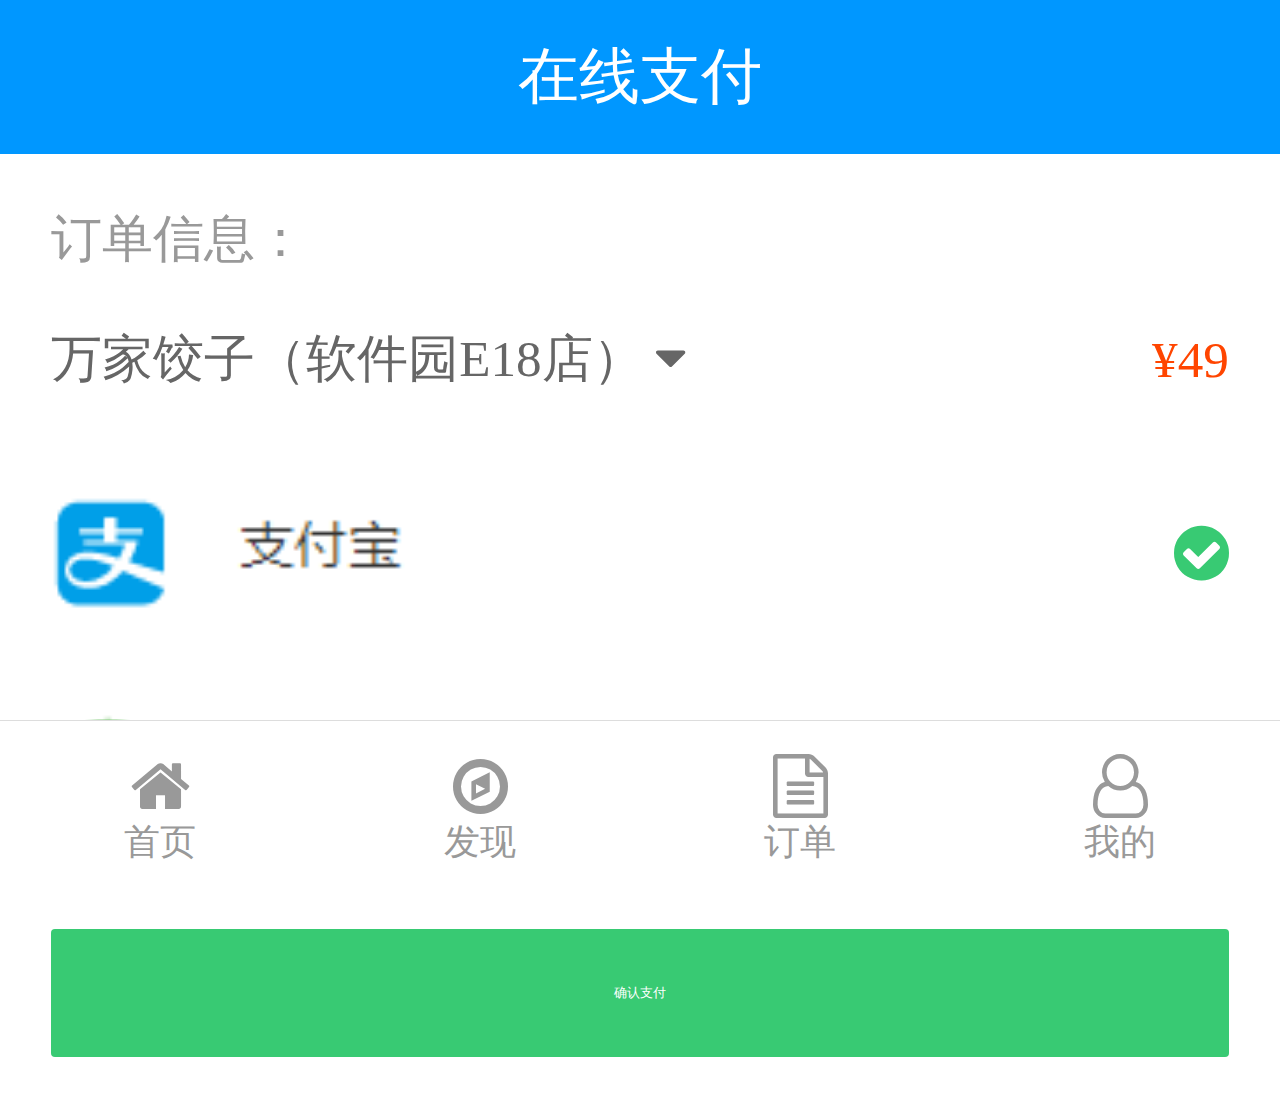
<file: payment.html>
<!DOCTYPE html>
<html>
	<head>
		<meta charset="utf-8">
		<meta name="viewport" content="width=device-width,initial-scale=1">
		<link href="framework/font-awesome/css/font-awesome.min.css" rel="stylesheet">
		<link href="framework/reset.css" rel="stylesheet">
		<link href="css/payment.css" rel="stylesheet">
		<script src="js/payment.js"></script>
		<title>饿了么 在线支付</title>
	</head>
	<body>
		<div class="wrapper">
			
			<!-- header部分 -->
			<header>
				<p>在线支付</p>
			</header>
			
			<!-- 订单信息部分 -->
			<h3>订单信息：</h3>
			<div class="order-info">
				<p>
					万家饺子（软件园E18店）
					<i class="fa fa-caret-down" id="showBtn"></i>
				</p>
				<p>&#165;49</p>
			</div>
			
			<!-- 订单明细部分 -->
			<ul class="order-detailet" id="detailetBox">
				<li>
					<p>纯肉鲜肉（水饺） x 2</p>
					<p>&#165;15</p>
				</li>
				<li>
					<p>玉米鲜肉（水饺） x 1</p>
					<p>&#165;16</p>
				</li>
				<li>
					<p>配送费</p>
					<p>&#165;3</p>
				</li>
			</ul>
			
			<!-- 支付方式部分 -->
			<ul class="payment-type">
				<li>
					<img src="./img/alipay.png">
					<i class="fa fa-check-circle"></i>
				</li>
				<li>
					<img src="./img/wechat.png">
				</li>
			</ul>
			<div class="payment-button">
				<button>确认支付</button>
			</div>
			
			<!-- 底部菜单部分 -->
			<ul class="footer">
				<li onclick="location.href='index.html'">
					<i class="fa fa-home"></i>
					<p>首页</p>
				</li>
				<li>
					<i class="fa fa-compass"></i>
					<p>发现</p>
				</li>
				<li onclick="location.href='orderList.html'">
					<i class="fa fa-file-text-o"></i>
					<p>订单</p>
				</li>
				<li>
					<i class="fa fa-user-o"></i>
					<p>我的</p>
				</li>
			</ul>
		</div>	
	</body>
</html>
</file>
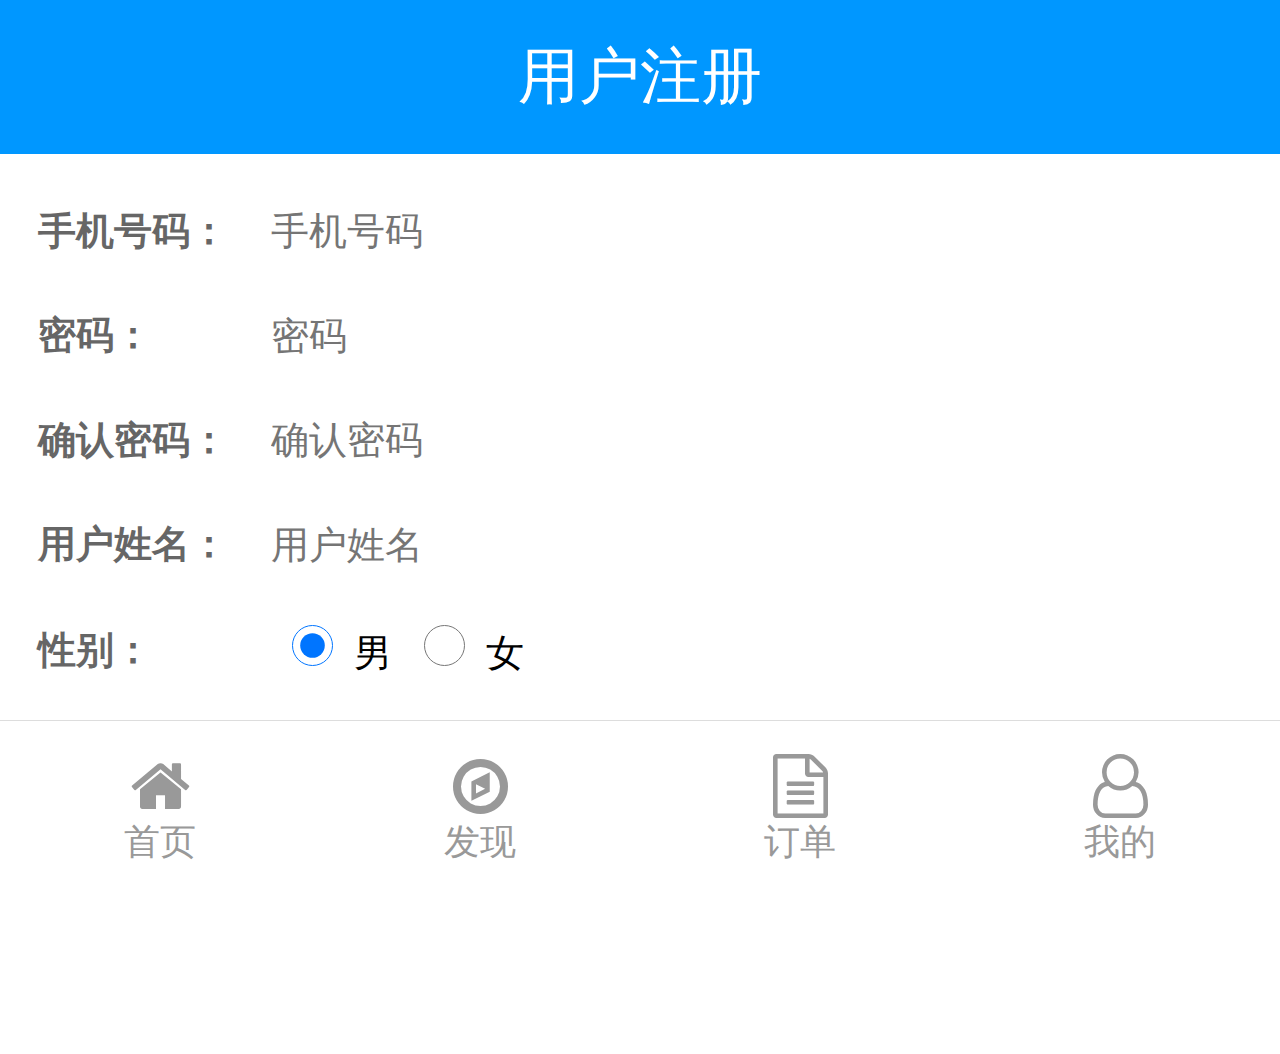
<file: register.html>
<!DOCTYPE html>
<html>
	<head>
		<meta charset="utf-8">
		<meta name="viewport" content="width=device-width,initial-scale=1">
		<link href="framework/font-awesome/css/font-awesome.min.css" rel="stylesheet">
		<link href="framework/reset.css" rel="stylesheet">
		<link href="css/register.css" rel="stylesheet">
		<title>饿了么 用户注册</title>
	</head>
	<body>
		<div class="wrapper">
			
			<!-- header部分 -->
			<header>
				<p>用户注册</p>
			</header>
			
			<!-- 表单部分 -->
			<ul class="form-box">
				<li>
					<div class="title">
						手机号码：
					</div>
					<div class="content">
						<input type="text" placeholder="手机号码">
					</div>
				</li>
				<li>
					<div class="title">
						密码：
					</div>
					<div class="content">
						<input type="password" placeholder="密码">
					</div>
				</li>
				<li>
					<div class="title">
						确认密码：
					</div>
					<div class="content">
						<input type="password" placeholder="确认密码">
					</div>
				</li>
				<li>
					<div class="title">
						用户姓名：
					</div>
					<div class="content">
						<input type="text" placeholder="用户姓名">
					</div>
				</li>
				<li>
					<div class="title">
						性别：
					</div>
					<div class="content" style="font-size: 3vw;">
						<input type="radio" name="sex" checked style="width:6vw;height: 3.2vw;">男
						<input type="radio" name="sex" style="width:6vw;height: 3.2vw;">女
					</div>
				</li>
			</ul>
			
			<div class="button-login">
				<button onclick="location.href='login.html'">注册</button>
			</div>
			
			<!-- 底部菜单部分 -->
			<ul class="footer">
				<li onclick="location.href='index.html'">
					<i class="fa fa-home"></i>
					<p>首页</p>
				</li>
				<li>
					<i class="fa fa-compass"></i>
					<p>发现</p>
				</li>
				<li onclick="location.href='orderList.html'">
					<i class="fa fa-file-text-o"></i>
					<p>订单</p>
				</li>
				<li>
					<i class="fa fa-user-o"></i>
					<p>我的</p>
				</li>
			</ul>
		</div>	
	</body>
</html>
</file>
<file: framework/icon.css>
/**
 * location 定位小图标 
 * 说明：使用div标签，加上icon-location类样式即可。
 *       但需要放置在一个容器中，调整容器大小，图标能自适应容器大小。
 * 示例：
 * <div class="icon-location-box">
 *     <div class="icon-location"></div>
 * </div>
 */
.icon-location {
	position: relative;
	width: 100%;
	height: 100%;
	border-radius: 50% 50% 50% 0;
	background: #fff;
	transform: rotate(-45deg);
}
.icon-location:after {
	content: '';
	width: 40%;
	height: 40%;
	margin: 30% 0 0 29%;
	background-color: #0097FF;
	position: absolute;
	border-radius: 50%;
}
</file>
<file: css/index.css>
/****************** 总容器 ******************/
.wrapper{
	width: 100%;
	height: 100%;
}

/****************** header ******************/
.wrapper header{
	width: 100%;
	height: 12vw;
	background-color: #0097FF;
	
	display: flex;
	align-items: center;
}
.wrapper header .icon-location-box{
	width: 3.5vw;
	height: 3.5vw;
	margin: 0 1vw 0 3vw;
}
.wrapper header .location-text{
	font-size: 4.5vw;
	font-weight: 700;
	color: #fff;
}
.wrapper header .location-text .fa-caret-down{
	margin-left: 1vw;
}

/****************** search ******************/
.wrapper .search{
	width: 100%;
	height: 13vw;
}
.wrapper .search .search-fixed-top{
	width: 100%;
	height: 13vw;
	background-color: #0097FF;
	display: flex;
	justify-content: center;
	align-items: center;
}
.wrapper .search .search-fixed-top .search-box{
	width: 90%;
	height: 9vw;
	background-color: #fff;
	border-radius: 2px;
	
	display: flex;
	justify-content: center;
	align-items: center;
	
	font-size: 3.5vw;
	color: #AEAEAE;
	font-family: "宋体";
	/*此样式是让文本选中状态无效*/
	user-select: none;
}
.wrapper .search .search-fixed-top .search-box .fa-search{
	margin-right: 1vw;
}

/****************** 点餐分类部分 ******************/
.wrapper .foodtype{
	width: 100%;
	height: 48vw;
	
	display: flex;
	flex-wrap: wrap;
	justify-content: space-around;
	/*要使用align-content。10个子元素将自动换行为两行，而且两行作为一个整体垂直居中*/
	align-content: center;
}
.wrapper .foodtype li{
	/*一共10个子元素，通过计算，子元素宽度在16.7 ~ 20 之间，才能保证换两行*/
	width: 18vw;
	height: 20vw;
	
	display: flex;
	/*弹性盒子主轴方向设为column，然后仍然是垂直水平方向居中*/
	flex-direction: column;
	justify-content: center;
	align-items: center;
	
	user-select: none;
	cursor: pointer;
}
.wrapper .foodtype li img{
	width: 12vw;
	/*视频讲解时高度设置为12vw，实际上设置为10.3vw更佳*/
	height: 10.3vw;
}
.wrapper .foodtype li p{
	font-size: 3.2vw;
	color: #666;
}

/****************** 横幅广告部分 ******************/
.wrapper .banner{
	/**
	 * 设置容器宽度95%，然后水平居中，这样两边留白; 
	 * 这里不能用padding，因为背景图片也会覆盖padding
	 */
	width: 95%;
	margin: 0 auto;
	height: 29vw;
	
	/*此三个样式组合，可以保证背景图片充满整个容器*/
	background-image: url(../img/index_banner.png);
	background-repeat: no-repeat;
	background-size: cover;
	
	box-sizing: border-box;
	padding: 2vw 6vw;
}
.wrapper .banner h3{
	font-size: 4.2vw;
	margin-bottom: 1.2vw;
}
.wrapper .banner p{
	font-size: 3.4vw;
	color: #666;
	margin-bottom: 2.4vw;
}
.wrapper .banner a{
	font-size: 3vw;
	color: #C79060;
	font-weight: 700;
}

/****************** 超级会员部分 ******************/
.wrapper .supermember{
	/*这里也设置容器宽度95%，不能用padding，因为背景色也会充满padding*/
	width: 95%;
	margin: 0 auto;
	height: 11.5vw;
	background-color: #FEEDC1;
	margin-top: 1.3vw;
	border-radius: 2px;
	color: #644F1B;
	
	display: flex;
	justify-content: space-between;
	align-items: center;
}
.wrapper .supermember .left{
	display: flex;
	align-items: center;
	margin-left: 4vw;
	user-select: none;
}
.wrapper .supermember .left img{
	width: 6vw;
	height: 6vw;
	margin-right: 2vw;
}
.wrapper .supermember .left h3{
	font-size: 4vw;
	margin-right: 2vw;
}
.wrapper .supermember .left p{
	font-size: 3vw;
}
.wrapper .supermember .right{
	font-size: 3vw;
	margin-right: 4vw;
	cursor: pointer;
}

/****************** 推荐商家部分 ******************/
.wrapper .recommend{
	width: 100%;
	height: 14vw;
	display: flex;
	justify-content: center;
	align-items: center;
}
.wrapper .recommend .recommend-line{
	width: 6vw;
	height: 0.2vw;
	background-color: #888;
}
.wrapper .recommend p{
	font-size: 4vw;
	margin: 0 4vw;
}

/****************** 推荐方式部分 ******************/
.wrapper .recommendtype{
	width: 100%;
	height: 5vw;
	margin-bottom: 5vw;
	
	display: flex;
	justify-content: space-around;
	align-items: center;
}
.wrapper .recommendtype li{
	font-size: 3.5vw;
	color: #555;
}

/****************** 推荐商家列表部分 ******************/
.wrapper .business{
	width: 100%;
	margin-bottom: 14vw;
}
.wrapper .business li{
	width: 100%;
	box-sizing: border-box;
	padding: 2.5vw;
	user-select: none;
	border-bottom: solid 1px #DDD;
	
	display: flex;
}
.wrapper .business li img{
	width: 18vw;
	height: 18vw;
}
.wrapper .business li .business-info{
	width: 100%;
	box-sizing: border-box;
	padding-left: 3vw;
}
.wrapper .business li .business-info .business-info-h{
	display: flex;
	justify-content: space-between;
	align-items: center;
	margin-bottom: 2vw;
}
.wrapper .business li .business-info .business-info-h h3{
	font-size: 4vw;
	color: #333;
}
.wrapper .business li .business-info .business-info-h .business-info-like{
	width: 1.6vw;
	height: 3.4vw;
	background-color: #666;
	color: #fff;
	font-size: 4vw;
	margin-right: 4vw;
	
	display: flex;
	justify-content: center;
	align-items: center;
}
.wrapper .business li .business-info .business-info-star{
	display: flex;
	justify-content: space-between;
	align-items: center;
	margin-bottom: 2vw;
	font-size: 3.1vw;
}
.wrapper .business li .business-info .business-info-star .business-info-star-left{
	display: flex;
	align-items: center;
}
.wrapper .business li .business-info .business-info-star .business-info-star-left .fa-star{
	color: #FEC80E;
	margin-right: 0.5vw;
}
.wrapper .business li .business-info .business-info-star .business-info-star-left p{
	color: #666;
	margin-left: 1vw;
}
.wrapper .business li .business-info .business-info-star .business-info-star-right{
	background-color: #0097FF;
	color: #fff;
	font-size: 2.4vw;
	border-radius: 2px;
	padding: 0 0.6vw;
}
.wrapper .business li .business-info .business-info-delivery{
	display: flex;
	justify-content: space-between;
	align-items: center;
	margin-bottom: 2vw;
	
	color: #666;
	font-size: 3.1vw;
}
.wrapper .business li .business-info .business-info-explain{
	display: flex;
	align-items: center;
	margin-bottom: 3vw;
}
.wrapper .business li .business-info .business-info-explain div{
	border: solid 1px #DDD;
	font-size: 2.8vw;
	color: #666;
	border-radius: 3px;
	padding: 0 0.1vw ;
}
.wrapper .business li .business-info .business-info-promotion{
	display: flex;
	justify-content: space-between;
	align-items: center;
	margin-bottom: 1.8vw;
}
.wrapper .business li .business-info .business-info-promotion .business-info-promotion-left{
	display: flex;
	align-items: center;
}
.wrapper .business li .business-info .business-info-promotion .business-info-promotion-left .business-info-promotion-left-incon{
	width: 4vw;
	height: 4vw;
	background-color: #70BC46;
	border-radius: 3px;
	font-size: 3vw;
	color: #fff;
	
	display: flex;
	justify-content: center;
	align-items: center;
}
.wrapper .business li .business-info .business-info-promotion .business-info-promotion-left p{
	color: #666;
	font-size: 3vw;
	margin-left: 2vw;
}
.wrapper .business li .business-info .business-info-promotion .business-info-promotion-right{
	display: flex;
	align-items: center;
	font-size: 2.5vw;
	color: #999;
}
.wrapper .business li .business-info .business-info-promotion .business-info-promotion-right p{
	margin-right: 2vw;
}

/****************** 底部菜单部分 ******************/
.wrapper .footer{
	width: 100%;
	height: 14vw;
	border-top: solid 1px #DDD;
	background-color: #fff;
	
	position: fixed;
	left: 0;
	bottom: 0;
	
	display: flex;
	justify-content: space-around;
	align-items: center;
}
.wrapper .footer li{
	/*li本身的尺寸完全由内容撑起*/
	display: flex;
	flex-direction: column;
	justify-content: center;
	align-items: center;
	
	color: #999;
	user-select: none;
	cursor: pointer;
}
.wrapper .footer li p{
	font-size: 2.8vw;
}
.wrapper .footer li i{
	font-size: 5vw;
}
</file>
<file: css/businessInfo.css>
/****************** 总容器 ******************/
.wrapper{
	width: 100%;
	height: 100%;
}

/****************** header部分 ******************/
.wrapper header{
	width: 100%;
	height: 12vw;
	background-color: #0097FF;
	color: #fff;
	font-size: 4.8vw;
	
	position: fixed;
	left: 0;
	top: 0;
	z-index: 1000;
	
	display: flex;
	justify-content: center;
	align-items: center;
}

/****************** 商家logo部分 ******************/
.wrapper .business-logo{
	width: 100%;
	height: 35vw;
	/*使用上外边距避开header部分*/
	margin-top: 12vw;
	
	display: flex;
	justify-content: center;
	align-items: center;
}
.wrapper .business-logo img{
	width: 40vw;
	height: 30vw;
	border-radius: 5px;
}

/****************** 商家信息部分 ******************/
.wrapper .business-info{
	width: 100%;
	height: 20vw;
	
	display: flex;
	flex-direction: column;
	justify-content: center;
	align-items: center;
}
.wrapper .business-info h1{
	font-size: 5vw;
}
.wrapper .business-info p{
	font-size: 3vw;
	color: #666;
	margin-top: 1vw;
}

/****************** 食品列表部分 ******************/
.wrapper .food{
	width: 100%;
	/*使用下外边距避开footer部分*/
	margin-bottom: 14vw;
}
.wrapper .food li{
	width: 100%;
	box-sizing: border-box;
	padding: 2.5vw;
	user-select: none;
	
	display: flex;
	justify-content: space-between;
	align-items: center;
}
.wrapper .food li .food-left{
	display: flex;
	align-items: center;
}
.wrapper .food li .food-left img{
	width: 20vw;
	height: 20vw;
}
.wrapper .food li .food-left .food-left-info{
	margin-left: 3vw;
}
.wrapper .food li .food-left .food-left-info h3{
	font-size: 3.8vw;
	color: #555;
}
.wrapper .food li .food-left .food-left-info p{
	font-size: 3vw;
	color: #888;
	margin-top: 2vw;
}
.wrapper .food li .food-right{
	width: 16vw;
	display: flex;
	justify-content: space-between;
	align-items: center;
}
.wrapper .food li .food-right .fa-minus-circle{
	font-size: 5.5vw;
	color: #999;
	cursor: pointer;
}
.wrapper .food li .food-right p{
	font-size: 3.6vw;
	color: #333;
}
.wrapper .food li .food-right .fa-plus-circle{
	font-size: 5.5vw;
	color: #0097EF;
	cursor: pointer;
}

/****************** 购物车部分 ******************/
.wrapper .cart{
	width: 100%;
	height: 14vw;
	
	position: fixed;
	left: 0;
	bottom: 0;
	
	display: flex;
}
.wrapper .cart .cart-left{
	flex: 2;
	background-color: #505051;
	display: flex;
}
.wrapper .cart .cart-left .cart-left-icon{
	width: 16vw;
	height: 16vw;
	box-sizing: border-box;
	border: solid 1.6vw #444;
	border-radius: 8vw;
	background-color: #3190E8;
	font-size: 7vw;
	color: #fff;
	
	display: flex;
	justify-content: center;
	align-items: center;
	
	margin-top: -4vw;
	margin-left: 3vw;
	
	position: relative;
}
.wrapper .cart .cart-left .cart-left-icon-quantity{
	width: 5vw;
	height: 5vw;
	border-radius: 2.5vw;
	background-color: red;
	color: #fff;
	font-size: 3.6vw;
	
	display: flex;
	justify-content: center;
	align-items: center;
	
	position: absolute;
	right: -1.5vw;
	top: -1.5vw;
}
.wrapper .cart .cart-left .cart-left-info p:first-child{
	font-size: 4.5vw;
	color: #fff;
	margin-top: 1vw;
}
.wrapper .cart .cart-left .cart-left-info p:last-child{
	font-size: 2.8vw;
	color: #AAA;
}

.wrapper .cart .cart-right{
	flex: 1;
}
/*达到起送费时的样式*/
.wrapper .cart .cart-right .cart-right-item{
	width: 100%;
	height: 100%;
	background-color: #38CA73;
	color: #fff;
	font-size: 4.5vw;
	font-weight: 700;
	user-select: none;
	cursor: pointer;
	
	display: flex;
	justify-content: center;
	align-items: center;
}

/*不够起送费时的样式（只有背景色和鼠标样式的区别）*/
/*
.wrapper .cart .cart-right .cart-right-item{
	width: 100%;
	height: 100%;
	background-color: #535356;
	color: #fff;
	font-size: 4.5vw;
	font-weight: 700;
	user-select: none;
	
	display: flex;
	justify-content: center;
	align-items: center;
}
*/
</file>
<file: css/businessList.css>
/****************** 总容器 ******************/
.wrapper{
	width: 100%;
	height: 100%;
}

/****************** header部分 ******************/
.wrapper header{
	width: 100%;
	height: 12vw;
	background-color: #0097FF;
	color: #fff;
	font-size: 4.8vw;
	
	position: fixed;
	left: 0;
	top: 0;
	z-index: 1000;
	
	display: flex;
	justify-content: center;
	align-items: center;
}

/****************** 商家列表部分 ******************/
.wrapper .business{
	width: 100%;
	margin-top: 12vw;
	margin-bottom: 14vw;
}
.wrapper .business li{
	width: 100%;
	box-sizing: border-box;
	padding: 2.5vw;
	border-bottom: solid 1px #DDD;
	user-select: none;
	cursor: pointer;
	
	display: flex;
	align-items: center;
}
.wrapper .business li .business-img{
	/*这里设置为相当定位，成为business-img-quantity元素的父元素*/
	position: relative;
}
.wrapper .business li .business-img img{
	width: 20vw;
	height: 20vw;
}
.wrapper .business li .business-img .business-img-quantity{
	width: 5vw;
	height: 5vw;
	background-color: red;
	color: #fff;
	font-size: 3.6vw;
	border-radius: 2.5vw;
	
	display: flex;
	justify-content: center;
	align-items: center;
	
	/*设置成绝对定位，不占文档流空间*/
	position: absolute;
	right: -1.5vw;
	top: -1.5vw;
}
.wrapper .business li .business-info{
	margin-left: 3vw;
}
.wrapper .business li .business-info h3{
	font-size: 3.8vw;
	color: #555;
}
.wrapper .business li .business-info p{
	font-size: 3vw;
	color: #888;
	margin-top: 2vw;
}
/****************** 底部菜单部分 ******************/
.wrapper .footer{
	width: 100%;
	height: 14vw;
	border-top: solid 1px #DDD;
	background-color: #fff;
	
	position: fixed;
	left: 0;
	bottom: 0;
	
	display: flex;
	justify-content: space-around;
	align-items: center;
}
.wrapper .footer li{
	display: flex;
	flex-direction: column;
	justify-content: center;
	align-items: center;
	
	color: #999;
	user-select: none;
	cursor: pointer;
}
.wrapper .footer li p{
	font-size: 2.8vw;
}
.wrapper .footer li i{
	font-size: 5vw;
}
</file>
<file: css/login.css>
/*!****************** 总容器 ******************!*/
/*.wrapper{*/
/*	width: 100%;*/
/*	height: 100%;*/
/*}*/

/*!****************** header部分 ******************!*/
/*.wrapper header{*/
/*	width: 100%;*/
/*	height: 12vw;*/
/*	background-color: #0097FF;*/
/*	color: #fff;*/
/*	font-size: 4.8vw;*/
/*	*/
/*	position: fixed;*/
/*	left: 0;*/
/*	top: 0;*/
/*	z-index: 1000;*/
/*	*/
/*	display: flex;*/
/*	justify-content: center;*/
/*	align-items: center;*/
/*}*/

/*!****************** 表单部分 ******************!*/
/*.wrapper .form-box{*/
/*	width: 100%;*/
/*	margin-top: 12vw;*/
/*}*/
/*.wrapper .form-box li{*/
/*	box-sizing: border-box;*/
/*	padding: 4vw 3vw 0 3vw;*/
/*	display: flex;*/
/*	align-items: center;*/
/*}*/
/*.wrapper .form-box li .title{*/
/*	flex: 0 0 18vw;*/
/*	font-size: 3vw;*/
/*	font-weight: 700;*/
/*	color: #666;*/
/*}*/
/*.wrapper .form-box li .content{*/
/*	flex: 1;*/
/*}*/
/*.wrapper .form-box li .content input{*/
/*	border: none;*/
/*	outline: none;*/
/*	width: 100%;*/
/*	height: 4vw;*/
/*	font-size: 3vw;*/
/*}*/
/*.wrapper .button-login{*/
/*	width: 100%;*/
/*	box-sizing: border-box;*/
/*	padding: 4vw 3vw 0 3vw;*/
/*}*/
/*.wrapper .button-login button{*/
/*	width: 100%;*/
/*	height: 10vw;*/
/*	font-size: 3.8vw;*/
/*	font-weight: 700;*/
/*	color: #fff;*/
/*	background-color: #38CA73;*/
/*	border-radius: 4px;*/
/*	*/
/*	border: none;*/
/*	outline: none;*/
/*}*/
/*.wrapper .button-register{*/
/*	width: 100%;*/
/*	box-sizing: border-box;*/
/*	padding: 4vw 3vw 0 3vw;*/
/*}*/
/*.wrapper .button-register button{*/
/*	width: 100%;*/
/*	height: 10vw;*/
/*	font-size: 3.8vw;*/
/*	font-weight: 700;*/
/*	!*与上面登陆按钮不同的只有颜色、背景色、边框不同*!*/
/*	color: #666;*/
/*	background-color: #EEE;*/
/*	border: solid 1px #DDD;*/
/*	border-radius: 4px;*/
/*	*/
/*	border: none;*/
/*	outline: none;*/
/*}*/
/*!****************** 底部菜单部分 ******************!*/
/*.wrapper .footer{*/
/*	width: 100%;*/
/*	height: 14vw;*/
/*	border-top: solid 1px #DDD;*/
/*	background-color: #fff;*/
/*	*/
/*	position: fixed;*/
/*	left: 0;*/
/*	bottom: 0;*/
/*	*/
/*	display: flex;*/
/*	justify-content: space-around;*/
/*	align-items: center;*/
/*}*/
/*.wrapper .footer li{*/
/*	display: flex;*/
/*	flex-direction: column;*/
/*	justify-content: center;*/
/*	align-items: center;*/
/*	*/
/*	color: #999;*/
/*	user-select: none;*/
/*	cursor: pointer;*/
/*}*/
/*.wrapper .footer li p{*/
/*	font-size: 2.8vw;*/
/*}*/
/*.wrapper .footer li i{*/
/*	font-size: 5vw;*/
/*}*/

@charset "utf-8";
*{
	margin: 0;
	padding: 0;
}

body{
	display: flex;
	flex-direction: column;
	justify-content: center;
	align-items: center;
	height: 100vh;
	background: url(../img/pexels-cats-coming-920220.jpg) no-repeat;
	background-size: cover;
}

.box{
	border-radius: 20px;
	display: flex;
	flex-direction: column;
	justify-content: center;
	align-items: center;
	width: 350px;
	height: 350px;
	border-top: 1px solid rgba(255,255,255,0.5);
	border-bottom: 1px solid rgba(255,255,255,0.5);
	border-left: 1px solid rgba(255,255,255,0.5);
	border-right: 1px solid rgba(255,255,255,0.5);
	backdrop-filter: blur(10px); /*虚化*/
	background: rgba(50,50,50,0.2);
}

.box > h2{
	color: rgba(255,255,255,0.9);
	margin-bottom: 20px;
}

.box .input-box{
	color: white;
	display: flex;
	flex-direction: column;
	justify-content: center;
	align-items: start;
}

.box .input-box >label{
	margin-bottom: 5px;
	color: rgba(255,255,255,0.9);
	font-size:13px;
}

.box .input-box >input{
	box-sizing: border-box;
	color: rgba(255,255,255,0.9);
	font-size:14px;
	width: 250px;
	height: 35px;
	background: rgba(255,255,255,0.3);
	border: 1px solid rgba(255,255,255,0.5);
	border-radius: 5px;
	transition:0.2s;
	outline:none;
	padding:0 10px;
	letter-spacing: 1px;
}

.box .input-box>input:focus{
	border:1px solid rgba(255,255,255,0.8);
}

.box .btn-box{
	width:250px;
	display: flex;
	justify-content: center;
	flex-direction: column;
	align-items: start;
}

.box .btn-box>a{
	font-size: 13px;
	text-decoration: none;
	color: rgba(255,255,255,0.9);
	transition: 0.2s;
	width: 250px;
	text-align: end;

}
.box .btn-box>a:hover{
	color: rgba(255,255,255,1);
}

.box .btn-box>div{
	display: flex;
	flex-direction: row;
	justify-content: center;
	align-items: start;
	margin-top: 20px;
}

.box .btn-box >div>button{
	width: 120px;
	height: 35px;
	border:1px solid rgba(128,64,0,0.8);
	background: rgba(128,64,0,0.5);
	border-radius: 5px;
	transition: 0.2s;
}

.box .btn-box >div>button:nth-of-type(2){
	margin-left: 10px;
}

.box .btn-box >div>button:hover{
	border:1px solid rgba(255,255,255,0.4);
	background: rgba(255,255,255,0.4);
	border-radius: 5px;
}
</file>
<file: css/order.css>
/****************** 总容器 ******************/
.wrapper{
	width: 100%;
	height: 100%;
}

/****************** header部分 ******************/
.wrapper header{
	width: 100%;
	height: 12vw;
	background-color: #0097FF;
	color: #fff;
	font-size: 4.8vw;
	
	position: fixed;
	left: 0;
	top: 0;
	z-index: 1000;
	
	display: flex;
	justify-content: center;
	align-items: center;
}

/****************** 订单信息部分 ******************/
.wrapper .order-info{
	/*注意这里，不设置高，靠内容撑开。因为地址有可能折行*/
	width: 100%;
	margin-top: 12vw;
	background-color: #0097EF;
	box-sizing: border-box;
	padding: 2vw;
	color: #fff;
}
.wrapper .order-info h5{
	font-size: 3vw;
	font-weight: 300;
}
.wrapper .order-info .order-info-address{
	width: 100%;
	display: flex;
	justify-content: space-between;
	align-items: center;
	
	font-weight: 700;
	user-select: none;
	cursor: pointer;
	margin: 1vw 0;
}
.wrapper .order-info .order-info-address p{
	width: 90%;
	font-size: 5vw;
}
.wrapper .order-info .order-info-address i{
	font-size: 6vw;
}
.wrapper .order-info p{
	font-size: 3vw;
}

.wrapper h3{
	box-sizing: border-box;
	padding: 3vw;
	font-size: 4vw;
	color: #666;
	border-bottom: solid 1px #DDD;
}

/****************** 订单明细部分 ******************/
.wrapper .order-detailed{
	width: 100%;
}
.wrapper .order-detailed li{
	width: 100%;
	height: 16vw;
	box-sizing: border-box;
	padding: 3vw;
	color: #666;
	
	display: flex;
	justify-content: space-between;
	align-items: center;
}
.wrapper .order-detailed li .order-detailed-left{
	display: flex;
	align-items: center;
}
.wrapper .order-detailed li .order-detailed-left img{
	width: 10vw;
	height: 10vw;
}
.wrapper .order-detailed li .order-detailed-left p{
	font-size: 3.5vw;
	margin-left: 3vw;
}
.wrapper .order-detailed li p{
	font-size: 3.5vw;
}
.wrapper .order-deliveryfee{
	width: 100%;
	height: 16vw;
	box-sizing: border-box;
	padding: 3vw;
	color: #666;
	display: flex;
	justify-content: space-between;
	align-items: center;
	font-size: 3.5vw;
}

/****************** 订单合计部分 ******************/
.wrapper .total{
	width: 100%;
	height: 14vw;
	
	position: fixed;
	left: 0;
	bottom: 0;
	
	display: flex;
}
.wrapper .total .total-left{
	flex: 2;
	background-color: #505051;
	color: #fff;
	font-size: 4.5vw;
	font-weight: 700;
	user-select: none;
	
	display: flex;
	justify-content: center;
	align-items: center;
}
.wrapper .total .total-right{
	flex: 1;
	background-color: #38CA73;
	color: #fff;
	font-size: 4.5vw;
	font-weight: 700;
	user-select: none;
	cursor: pointer;
	
	display: flex;
	justify-content: center;
	align-items: center;
}
</file>
<file: css/orderList.css>
/****************** 总容器 ******************/
.wrapper{
	width: 100%;
	height: 100%;
}

/****************** header部分 ******************/
.wrapper header{
	width: 100%;
	height: 12vw;
	background-color: #0097FF;
	color: #fff;
	font-size: 4.8vw;
	
	position: fixed;
	left: 0;
	top: 0;
	z-index: 1000;
	
	display: flex;
	justify-content: center;
	align-items: center;
}

/****************** 历史订单列表部分 ******************/
.wrapper h3{
	margin-top: 12vw;
	box-sizing: border-box;
	padding: 4vw;
	font-size: 4vw;
	font-weight: 300;
	color: #999;
}
.wrapper .order{
	width: 100%;
}
.wrapper .order li{
	width: 100%;
}
.wrapper .order li .order-info{
	box-sizing: border-box;
	padding: 2vw 4vw;
	font-size: 4vw;
	color: #666;
	
	display: flex;
	justify-content: space-between;
	align-items: center;
}
.wrapper .order li .order-info .order-info-right{
	display: flex;
}
.wrapper .order li .order-info .order-info-right .order-info-right-icon{
	background-color: #f90;
	color: #fff;
	border-radius: 3px;
	margin-left: 2vw;
	user-select: none;
	cursor: pointer;
}

.wrapper .order li .order-detailet{
	width: 100%;
}
.wrapper .order li .order-detailet li{
	width: 100%;
	box-sizing: border-box;
	padding: 1vw 4vw;
	color: #666;
	font-size: 3vw;
	
	display: flex;
	justify-content: space-between;
	align-items: center;
}
/****************** 底部菜单部分 ******************/
.wrapper .footer{
	width: 100%;
	height: 14vw;
	border-top: solid 1px #DDD;
	background-color: #fff;
	
	position: fixed;
	left: 0;
	bottom: 0;
	
	display: flex;
	justify-content: space-around;
	align-items: center;
}
.wrapper .footer li{
	display: flex;
	flex-direction: column;
	justify-content: center;
	align-items: center;
	
	color: #999;
	user-select: none;
	cursor: pointer;
}
.wrapper .footer li p{
	font-size: 2.8vw;
}
.wrapper .footer li i{
	font-size: 5vw;
}
</file>
<file: css/payment.css>
/****************** 总容器 ******************/
.wrapper{
	width: 100%;
	height: 100%;
}

/****************** header部分 ******************/
.wrapper header{
	width: 100%;
	height: 12vw;
	background-color: #0097FF;
	color: #fff;
	font-size: 4.8vw;
	
	position: fixed;
	left: 0;
	top: 0;
	z-index: 1000;
	
	display: flex;
	justify-content: center;
	align-items: center;
}

/****************** 订单信息部分 ******************/
.wrapper h3{
	margin-top: 12vw;
	box-sizing: border-box;
	padding: 4vw 4vw 0;
	
	font-size: 4vw;
	font-weight: 300;
	color: #999;
}
.wrapper .order-info{
	box-sizing: border-box;
	padding: 4vw;
	font-size: 4vw;
	color: #666;
	
	display: flex;
	justify-content: space-between;
	align-items: center;
}
.wrapper .order-info p:last-child{
	color: orangered;
}
/****************** 订单明细部分 ******************/
.wrapper .order-detailet{
	width: 100%;
}
.wrapper .order-detailet li{
	width: 100%;
	box-sizing: border-box;
	padding: 1vw 4vw;
	
	display: flex;
	justify-content: space-between;
	align-items: center;
}
.wrapper .order-detailet li p{
	font-size: 3vw;
	color: #666;
}

/****************** 支付方式部分 ******************/
.wrapper .payment-type{
	width: 100%;
}
.wrapper .payment-type li{
	width: 100%;
	box-sizing: border-box;
	padding: 4vw;
	
	display: flex;
	justify-content: space-between;
	align-items: center;
}
.wrapper .payment-type li img{
	width: 33vw;
	height: 8.9vw;
}
.wrapper .payment-type li .fa-check-circle{
	font-size: 5vw;
	color: #38CA73;
}
.wrapper .payment-button{
	width: 100%;
	box-sizing: border-box;
	padding: 4vw;
}
.wrapper .payment-button button{
	width: 100%;
	height: 10vw;
	border: none;
	/*去掉外轮廓线*/
	outline: none;
	border-radius: 4px;
	background-color: #38CA73;
	color: #fff;
}
/****************** 底部菜单部分 ******************/
.wrapper .footer{
	width: 100%;
	height: 14vw;
	border-top: solid 1px #DDD;
	background-color: #fff;
	
	position: fixed;
	left: 0;
	bottom: 0;
	
	display: flex;
	justify-content: space-around;
	align-items: center;
}
.wrapper .footer li{
	display: flex;
	flex-direction: column;
	justify-content: center;
	align-items: center;
	
	color: #999;
	user-select: none;
	cursor: pointer;
}
.wrapper .footer li p{
	font-size: 2.8vw;
}
.wrapper .footer li i{
	font-size: 5vw;
}
</file>
<file: css/register.css>
/****************** 总容器 ******************/
.wrapper{
	width: 100%;
	height: 100%;
}

/****************** header部分 ******************/
.wrapper header{
	width: 100%;
	height: 12vw;
	background-color: #0097FF;
	color: #fff;
	font-size: 4.8vw;
	
	position: fixed;
	left: 0;
	top: 0;
	z-index: 1000;
	
	display: flex;
	justify-content: center;
	align-items: center;
}

/****************** 表单部分 ******************/
.wrapper .form-box{
	width: 100%;
	margin-top: 12vw;
}
.wrapper .form-box li{
	box-sizing: border-box;
	padding: 4vw 3vw 0 3vw;
	display: flex;
	align-items: center;
}
.wrapper .form-box li .title{
	flex: 0 0 18vw;
	font-size: 3vw;
	font-weight: 700;
	color: #666;
}
.wrapper .form-box li .content{
	flex: 1;
}
.wrapper .form-box li .content input{
	border: none;
	outline: none;
	width: 100%;
	height: 4vw;
	font-size: 3vw;
}
.wrapper .button-login{
	width: 100%;
	box-sizing: border-box;
	padding: 4vw 3vw 0 3vw;
}
.wrapper .button-login button{
	width: 100%;
	height: 10vw;
	font-size: 3.8vw;
	font-weight: 700;
	color: #fff;
	background-color: #38CA73;
	border-radius: 4px;
	
	border: none;
	outline: none;
}
.wrapper .button-register{
	width: 100%;
	box-sizing: border-box;
	padding: 4vw 3vw 0 3vw;
}
.wrapper .button-register button{
	width: 100%;
	height: 10vw;
	font-size: 3.8vw;
	font-weight: 700;
	color: #666;
	background-color: #EEE;
	border-radius: 4px;
	
	border: none;
	outline: none;
	border: solid 1px #DDD;
}
/****************** 底部菜单部分 ******************/
.wrapper .footer{
	width: 100%;
	height: 14vw;
	border-top: solid 1px #DDD;
	background-color: #fff;
	
	position: fixed;
	left: 0;
	bottom: 0;
	
	display: flex;
	justify-content: space-around;
	align-items: center;
}
.wrapper .footer li{
	display: flex;
	flex-direction: column;
	justify-content: center;
	align-items: center;
	
	color: #999;
	user-select: none;
	cursor: pointer;
}
.wrapper .footer li p{
	font-size: 2.8vw;
}
.wrapper .footer li i{
	font-size: 5vw;
}
</file>
